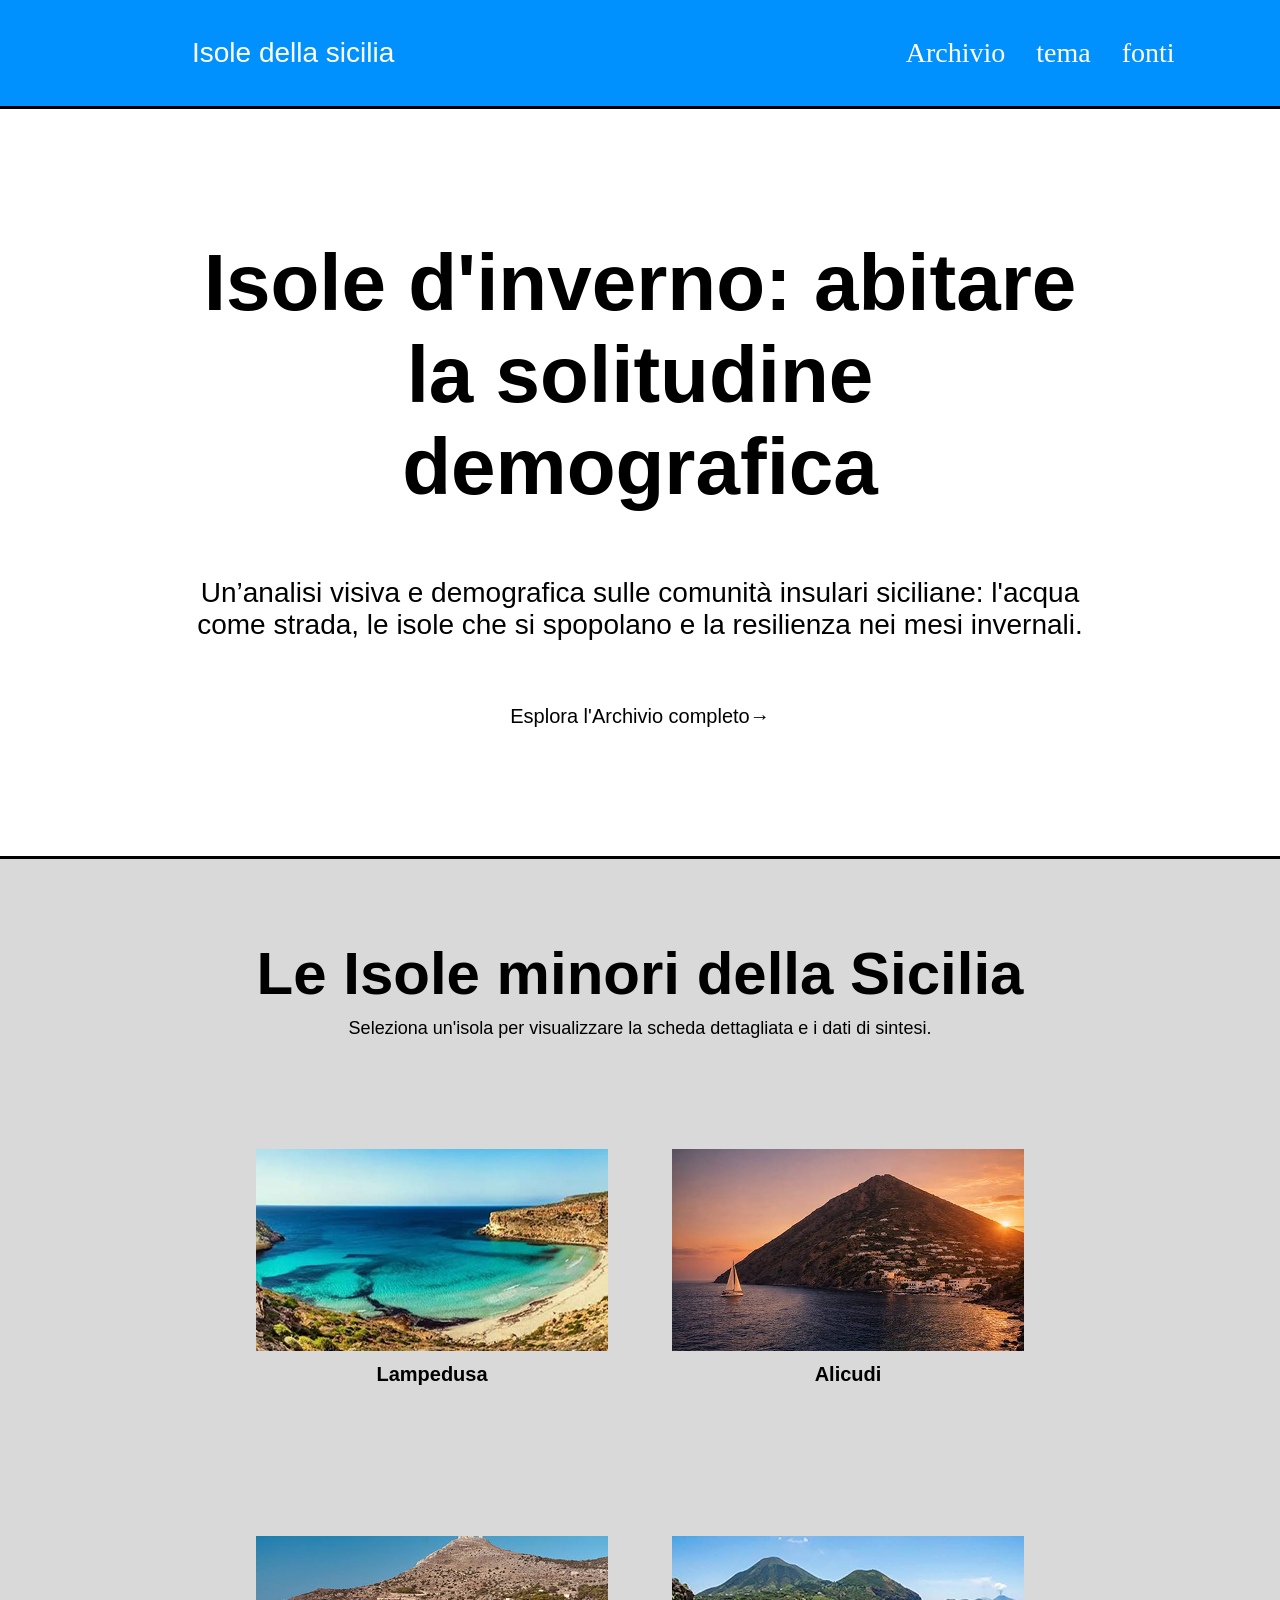
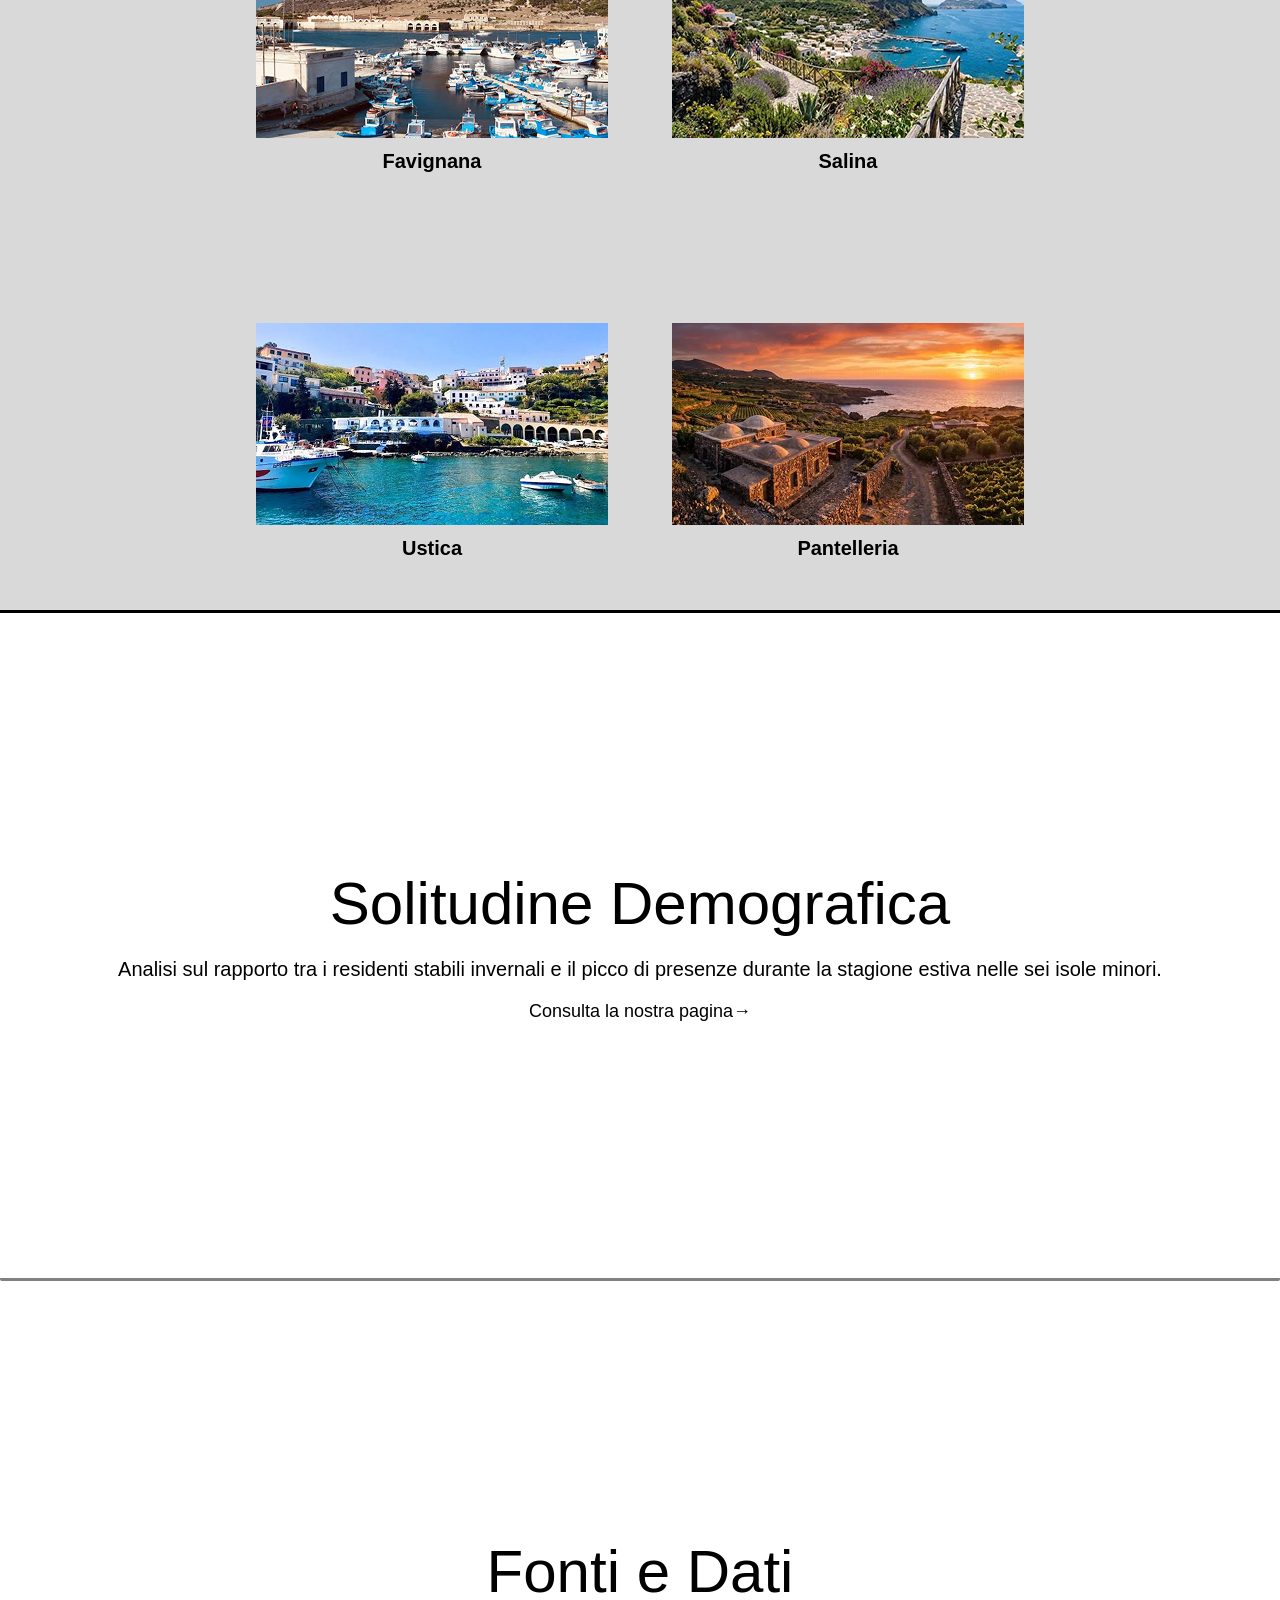
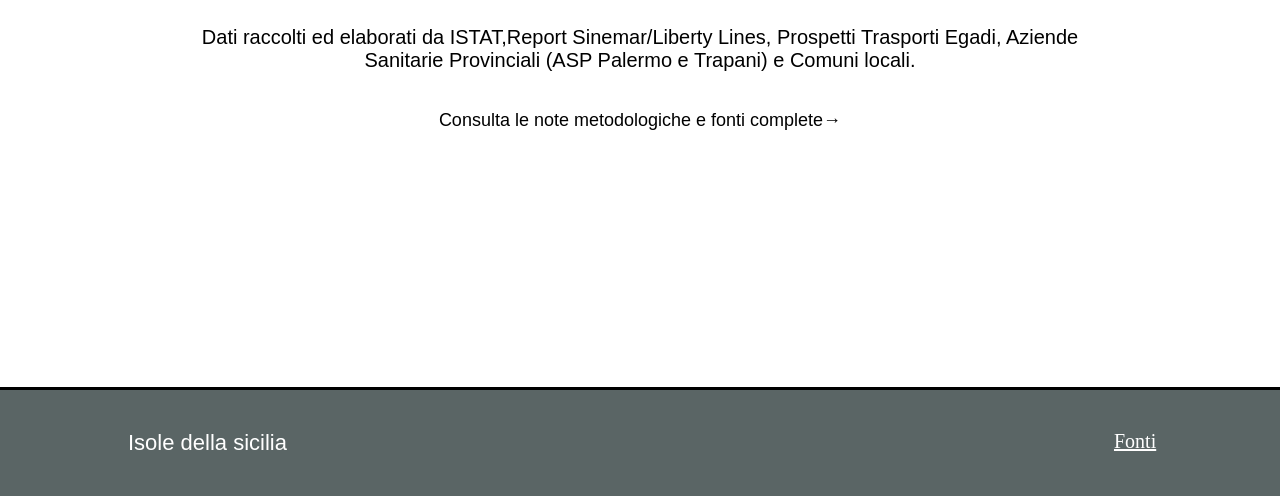
<file: index.html>
<!DOCTYPE html>
<html lang="it">
    <meta charset="utf-8">
    <meta name="viewport" content="width=device-width, initial-scale=1.0">
    <title>ARCHIVIO ISOLE</title>
    <link rel="stylesheet" href="style.css">
  </head> 
 <body>
     <header>
         <div class="contenitore">
             <div class="colonna">
                 <p class="nome-sito">Isole della sicilia</p>
                 <nav>
                     <ul>
                         <li><a href="archivio-isole.html">Archivio</a></li>
                         <li><a href="tema.html">tema</a></li>
                         <li><a href ="https://demo.istat.it/">fonti</a></li>
                     </ul>
                 </nav>
             </div>
         </div>
     </header>
     <main>
          <div id="HOME">
                   <section class="inizio">
                        <div class="scritte-iniziali">
                          <h1>Isole d'inverno: abitare la solitudine demografica</h1>
                          <p class="sottotitolo">Un’analisi visiva e demografica sulle comunità insulari siciliane: l'acqua come strada, le isole che si spopolano e la resilienza nei mesi invernali.</p>
                          <p class="link"><a href="archivio-isole.html">Esplora l'Archivio completo→</a></p>
                      </div>
                  </section>

                    <section class="isole-minori">

                      <div class="introduzione">
                          <h1>Le Isole minori della Sicilia</h1>
                          <p class="descrizione">Seleziona un'isola per visualizzare la scheda dettagliata e i dati di sintesi.</p>
                      </div>
                      <div class="riga-1">
                          <div class="lampedusa">
                             <div class="immagini-isole-home">
                                 <a href="lampedusa.html">
                                     <img src="immagini/lampedusa-3.png" alt="lampedusa-3">
                                 </a>
                             </div>
                              <p class="titoletti">Lampedusa</p>
                         </div>

                         <div class="alicudi">
                             <div class="immagini-isole-home">
                                <a href="alicudi.html">
                                 <img src="immagini/alicudi-3.png" alt="lampedusa-3">
                                </a>
                             </div>
                             <p class="titoletti">Alicudi</p>
                         </div>
                     </div>

                     <div class="riga-2">
                         <div class="favignana">
                              <div class="immagini-isole-home">
                                 <a href="favignana.html">
                                     <img src="immagini/favignana-3.png" alt="favignana-3">
                                 </a>
                             </div>
                               <p class="titoletti">Favignana</p>
                            </div>

                         <div class="salina">
                              <div class="immagini-isole-home">
                                 <a href="salina.html">
                                     <img src="immagini/salina-3.png" alt="salina-3"> 
                                 </a>
                                </div>
                             <p class="titoletti">Salina</p>
                         </div>
                     </div>

                     <div class="riga-3">
                         <div class="ustica">
                               <div class="immagini-isole-home">
                                 <a href="ustica.html">
                                     <img src="immagini/ustica-3.png" alt="ustica-3">
                                 </a>
                                </div>
                              <p class="titoletti">Ustica</p>
                         </div>

                         <div class="Pantelleria">
                              <div class="immagini-isole-home">
                                 <a href="pantelleria.html">
                                     <img src="immagini/pantelleria-3.png" alt="pantelleria-3">
                                 </a>
                             </div>
                              <p class="titoletti">Pantelleria</p>
                         </div>
                     </div>
                  </section>

                 <section class="parte-3">
                      <div class="solitud">
                          <p class="titolo">Solitudine Demografica</p>
                          <p class="descrizione">Analisi sul rapporto tra i residenti stabili invernali e il picco di presenze durante la stagione estiva nelle sei isole minori.</p>
                          <p class="link"><a href="tema.html">Consulta la nostra pagina→</a></p>
                      </div>
                 </section>

                 <section class="parte-4">
                     <div class="dati">
                         <p class="titolo">Fonti e Dati</p>
                         <p class="descrizione">Dati raccolti ed elaborati da ISTAT,Report Sinemar/Liberty Lines, Prospetti Trasporti Egadi,  Aziende Sanitarie Provinciali (ASP Palermo e Trapani) e Comuni locali.</p>
                         <p class="link"><a href="https://demo.istat.it/">Consulta le note metodologiche e fonti complete→</a></p>
                      </div>
                 </section>
             </div>
        </main>
        <footer>
         <div class="colonna">
              <p class="nome-sito">Isole della sicilia</p>
             <nav>
                 <ul>
                     <li><a href="https://demo.istat.it/">Fonti</a></li>
                 </ul>
              </nav>
         </div>
      </footer>
 </body>
</html>
</file>
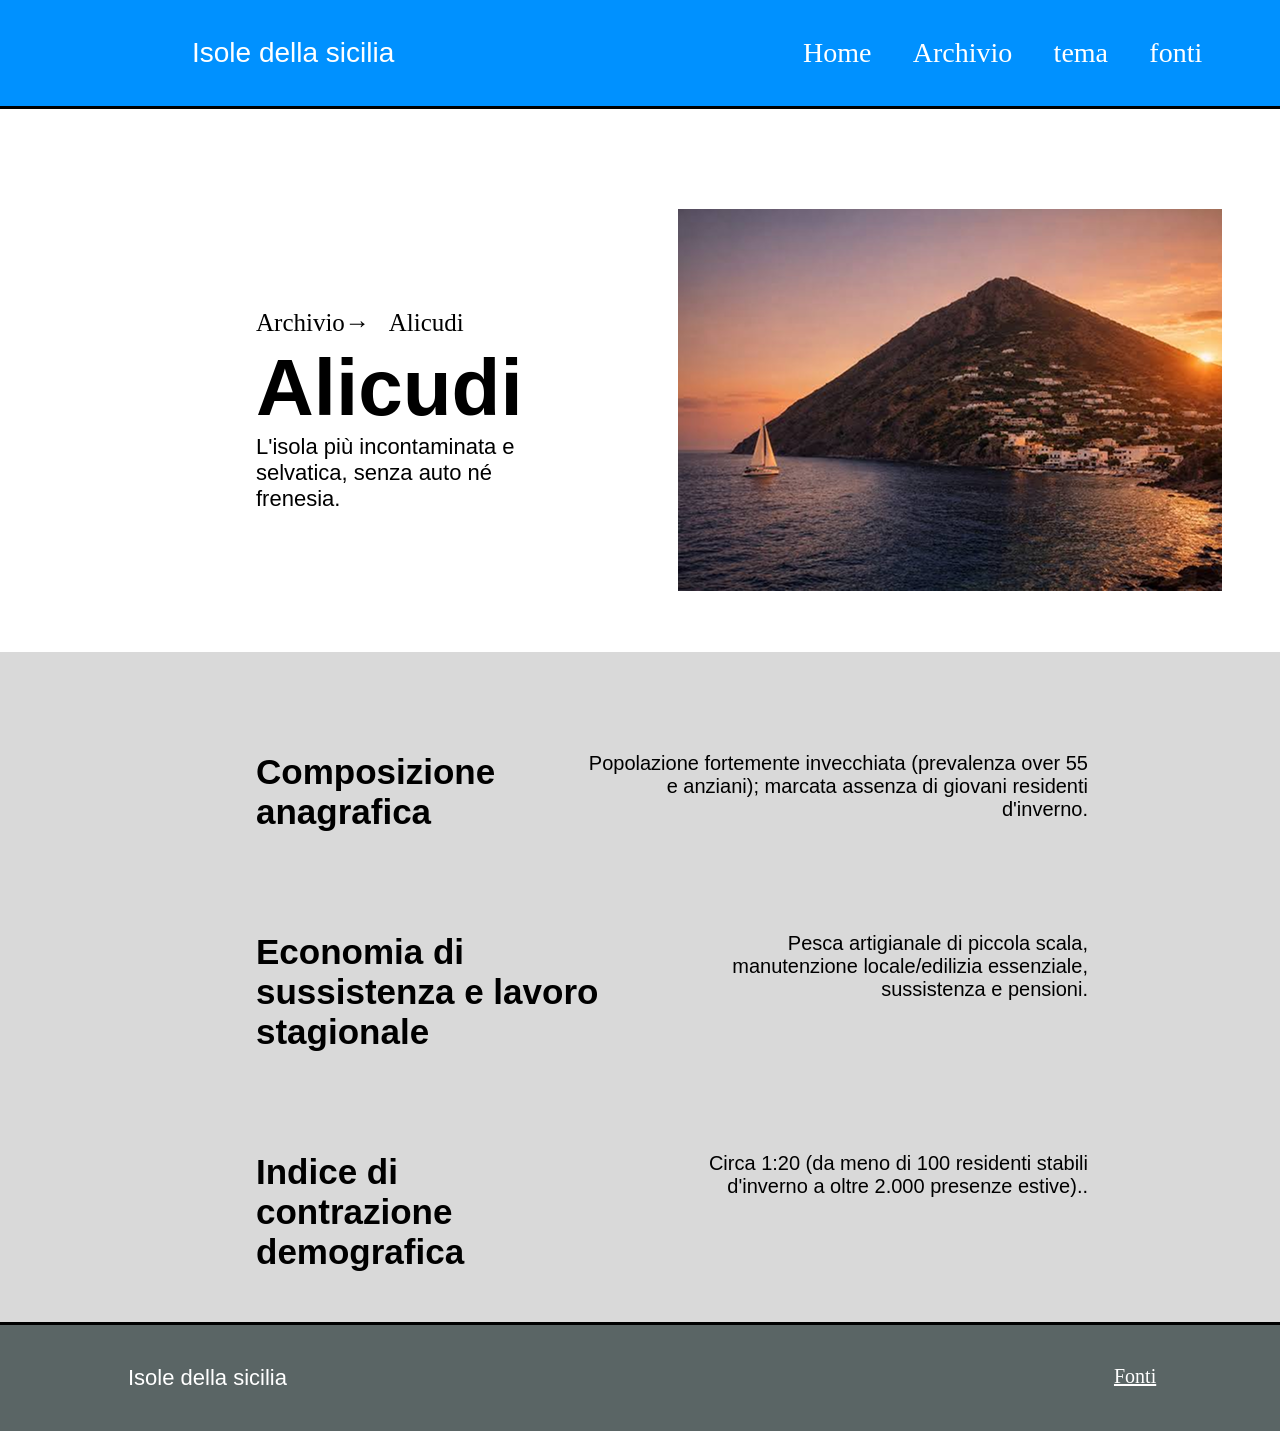
<file: alicudi.html>
<!DOCTYPE html>
<html>
  <head>
     <meta charset="utf-8">
     <meta name="viewport" content="width=device-width, initial-scale=1.0">
     <title> ISOLE DELLA SICILIA</title>
     <link rel="stylesheet" href="style.css">
  </head>
  <body>
     <header>
        <div class="contenitore">
         <div class="colonna">
             <p class="nome-sito">Isole della sicilia</p>
             
             <nav>
                 <ul>
                   <li><a href ="index.html">Home</a></li>
                     <li><a href="archivio-isole.html">Archivio</a></li>
                   <li><a href="tema.html">tema</a></li>
                   <li><a href ="https://demo.istat.it/">fonti</a></li>
                 </ul>
             </nav>
          </div>
       </div>
     </header>
     <main>
       <div id="isola-singola">
             <section class="apertura">
                <div class="colonna-sinistra">
                   <div class="sopra-titolo">
                       <nav class="briciole">
                         <ol>
                            <li><a href="archivio-isole.html">Archivio→</a></li>
                            <li>Alicudi</li>
                         </ol>
                       </nav>
                    </div>

                   <div class="scritte-iniziali">
                      <h1>Alicudi</h1>
                      <p class="intro">L'isola più incontaminata e selvatica, senza auto né frenesia.</p>
                   </div>
                </div>

                <div class="immagine">
                   <img src="immagini/alicudi-1.png" alt="alicudi-img">
                </div>
             </section>

            <section class="parte-due">

              <div class="sezione-2">
                 <h2>Composizione anagrafica</h2>
                 <p class="descrizione">Popolazione fortemente invecchiata (prevalenza over 55 e anziani); marcata assenza di giovani residenti d'inverno.</p>
              </div>
        
              <div class="sezione-3">
                 <h2>Economia di sussistenza e lavoro stagionale</h2>
                 <p class="descrizione"> Pesca artigianale di piccola scala, manutenzione locale/edilizia essenziale, sussistenza e pensioni.</p>
              </div>

              <div class="sezione-4">
                 <h2>Indice di contrazione demografica</h2>
                 <p class="descrizione">Circa 1:20 (da meno di 100 residenti stabili d'inverno a oltre 2.000 presenze estive)..</p>
              </div>
         
            </section>
       </div>      
     </main>
       <footer>
         <div class="colonna">
             <p class="nome-sito">
                 Isole della sicilia
             </p>
             <nav>
                 <ul>
                     
                     <li><a href="https://demo.istat.it/">Fonti</a></li>
                 </ul>
             </nav>
         </div>
     </footer>
  </body>  
</html>
</file>
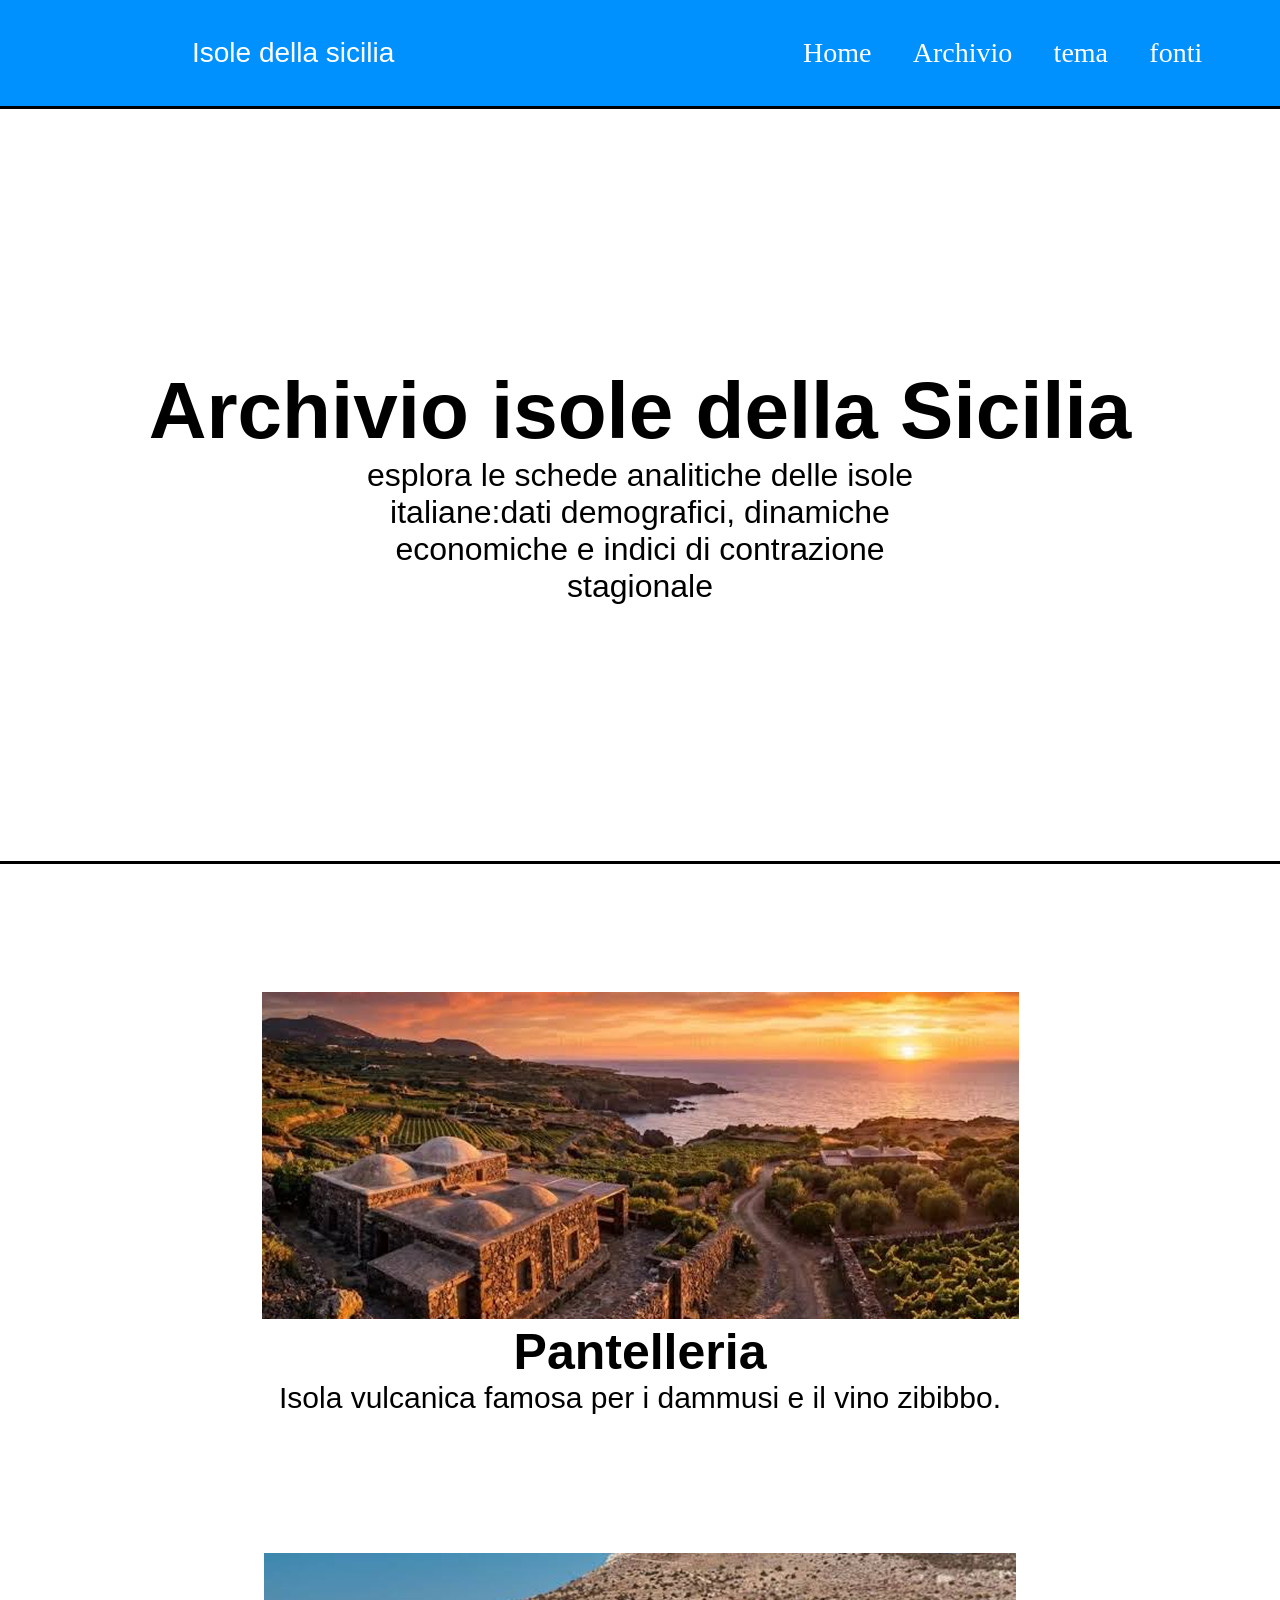
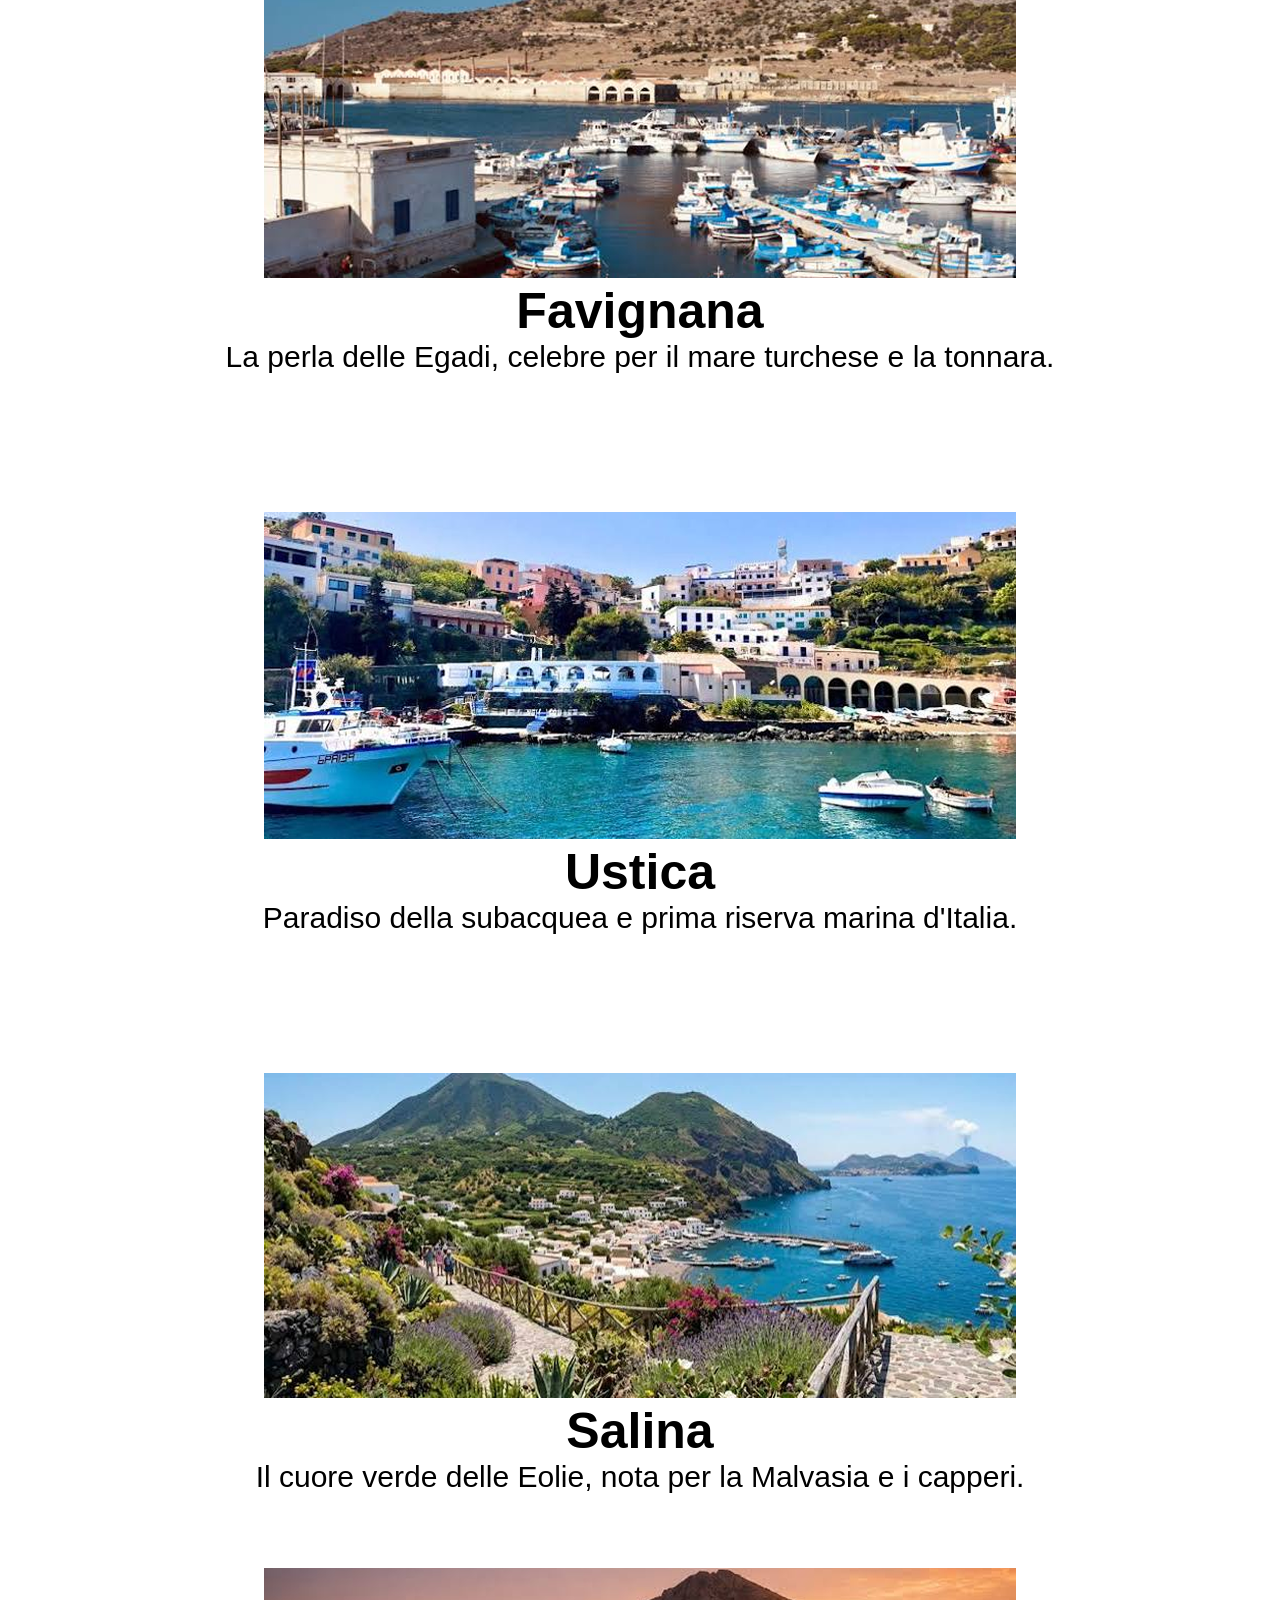
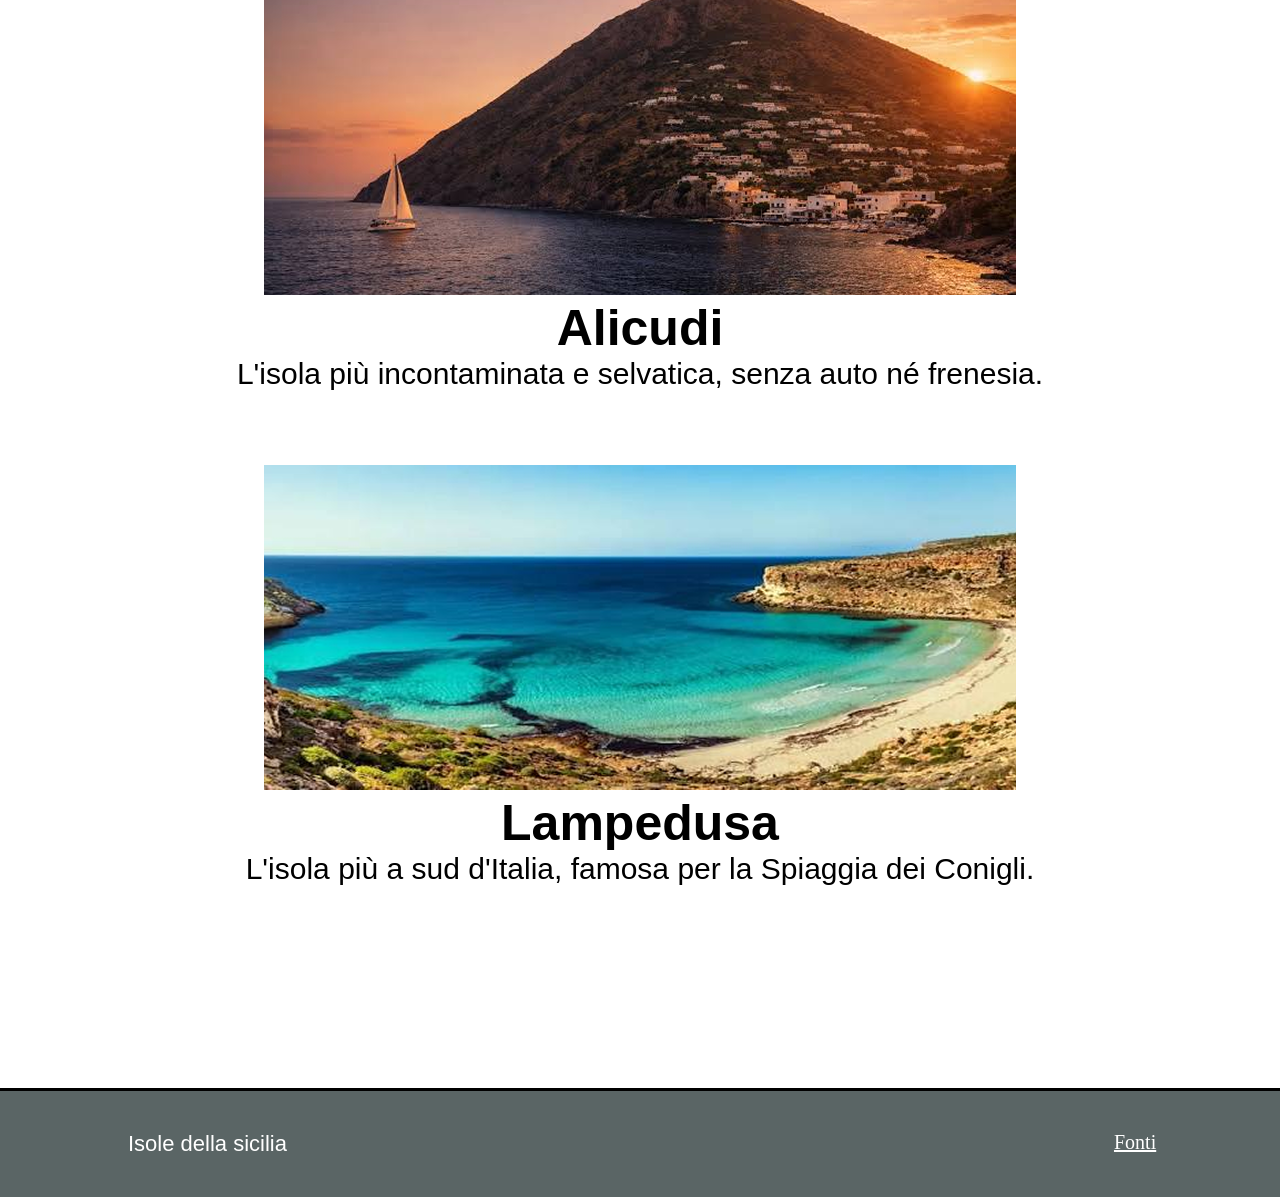
<file: archivio-isole.html>
<!DOCTYPE html>
<html lang="it">
    <meta charset="utf-8">
    <meta name="viewport" content="width=device-width, initial-scale=1.0">
    <title>ARCHIVIO ISOLE</title>
    <link rel="stylesheet" href="style.css">
  </head> 
   <body>
    <header>
        <div class="contenitore">
       <div class="colonna">
             <p class="nome-sito">Isole della sicilia</p>
             
             <nav>
                 <ul>
                   <li><a href ="index.html">Home</a></li>
                     <li><a href="archivio-isole.html">Archivio</a></li>
                   <li><a href="tema.html">tema</a></li>
                   <li><a href ="https://demo.istat.it/">fonti</a></li>
                 </ul>
             </nav>
          </div>
    </header>
  <main> 
    <div id="archivio">
      <section class="pagina-isole">
         <div class="scritte-iniziali">
             <h1>Archivio isole della Sicilia</h1>
             <p class="apertura">esplora le schede analitiche delle isole italiane:dati demografici, dinamiche economiche e indici di contrazione stagionale</p>
         </div>
         <div class="pantelleria">
             <div class="immagini-isole">
                 <a href ="pantelleria.html">
                     <img src="immagini/pantelleria.corretto.png" alt="img-pantelleria">
                 </a>
             </div>
             <h2>Pantelleria</h2>
             <p class="descrizioni">Isola vulcanica famosa per i dammusi e il vino zibibbo.</p>
          </div>
           <div class="favignana">
              <div class="immagini-isole">
                 <a href ="favignana.html">
                     <img src="immagini/favignana.corretto.png" alt="favignana">
                 </a>
              </div>
             <h2>Favignana</h2>
             <p class="descrizioni">La perla delle Egadi, celebre per il mare turchese e la tonnara.</p>
          </div>
          <div class="ustica">
              <div class="immagini-isole">
                 <a href="ustica.html">
                     <img src="immagini/ustica.corretto.png" alt="ustica">
                 </a>
              </div>
             <h2>Ustica</h2>
             <p class="descrizioni">Paradiso della subacquea e prima riserva marina d'Italia.</p>
          </div>
          <div class="salina">
             <div class="immagini-isole">
                 <a href="salina.html">
                     <img src="immagini/salina.corretto.png" alt="salina">
                 </a>
             </div>
             <h2>Salina</h2>
             <p class="descrizioni">Il cuore verde delle Eolie, nota per la Malvasia e i capperi.</p>
           </div> 
           <div class="Alicudi">
              <div class="immagini-isole">
                 <a href="alicudi.html">
                     <img src="immagini/alicudi.corretto.png" alt="Alicudi">
                 </a>
               </div>
             <h2>Alicudi</h2>
             <p class="descrizioni"> L'isola più incontaminata e selvatica, senza auto né frenesia.</p>
           </div>
           <div class="lampedusa">
               <div class="immagini-isole">
                 <a href ="lampedusa.html">
                     <img src="immagini/lampedusa.corretto.png" alt="lampedusa">
                 </a>
               </div>
             <h2>Lampedusa</h2>
             <p class="descrizioni">L'isola più a sud d'Italia, famosa per la Spiaggia dei Conigli.</p>
          </div>
     </section>
    </div>
  </main>
  <footer>
     <div class="colonna">
        <p class="nome-sito">Isole della sicilia</p>
        <nav>
            <ul>
                <li><a href="https://demo.istat.it/">Fonti</a></li>
            </ul>
        </nav>
      </div>
  </footer>
</body>
    
</html>
</file>
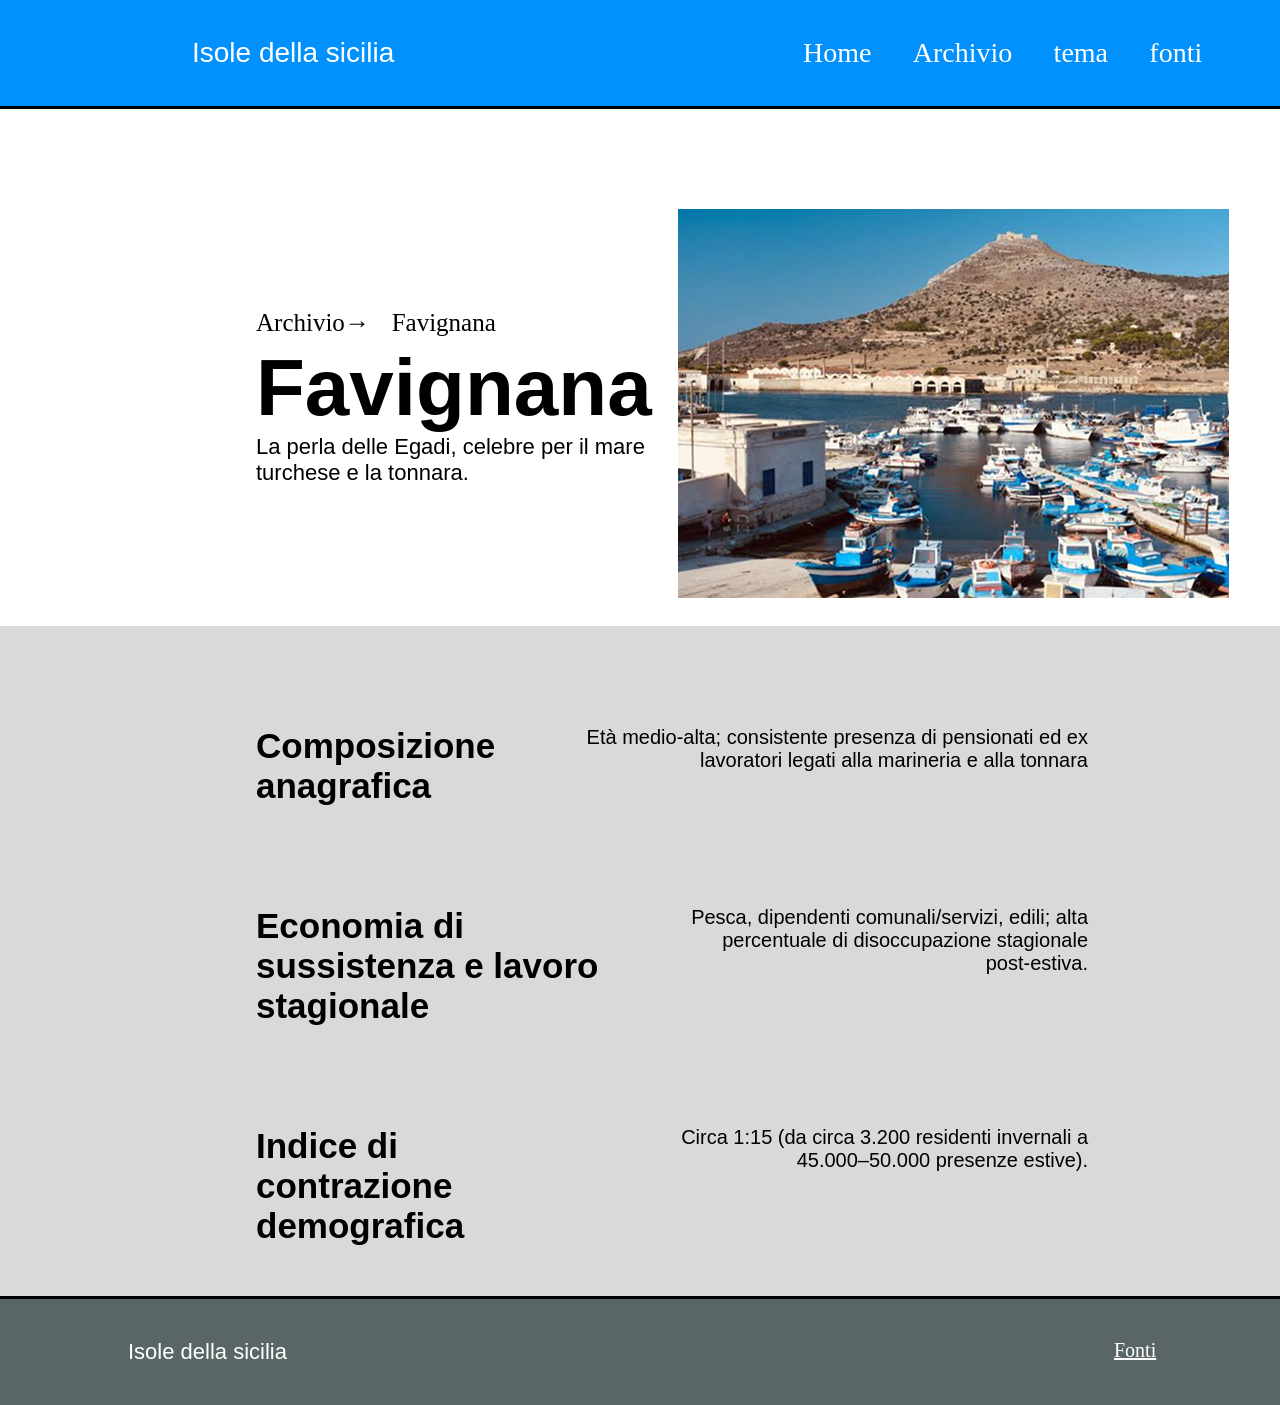
<file: favignana.html>
<!DOCTYPE html>
<html>
  <head>
     <meta charset="utf-8">
     <meta name="viewport" content="width=device-width, initial-scale=1.0">
     <title> ISOLE DELLA SICILIA</title>
     <link rel="stylesheet" href="style.css">
  </head>
  <body>
     <header>
        <div class="contenitore">
          <div class="colonna">
             <p class="nome-sito">Isole della sicilia</p>
             
             <nav>
                 <ul>
                   <li><a href ="index.html">Home</a></li>
                     <li><a href="archivio-isole.html">Archivio</a></li>
                   <li><a href="tema.html">tema</a></li>
                   <li><a href ="https://demo.istat.it/">fonti</a></li>
                 </ul>
             </nav>
          </div>
       </div>
     </header>
     <main>
       <div id="isola-singola">
            <section class="apertura">
                <div class="colonna-sinistra">
                   <div class="sopra-titolo">
                       <nav class="briciole">
                         <ol>
                            <li><a href="archivio-isole.html">Archivio→</a></li>
                            <li>Favignana</li>
                         </ol>
                       </nav>
                    </div>

                   <div class="scritte-iniziali">
                      <h1>Favignana</h1>
                      <p class="intro">La perla delle Egadi, celebre per il mare turchese e la tonnara.</p>
                   </div>
                </div>

               <div class="immagine">
                 <img src="immagini/favignana-1.png" alt="favignana-img">
              </div>
            </section>

            <section class="parte-due">

              <div class="sezione-2">
                 <h2>Composizione anagrafica</h2>
                 <p class="descrizione">Età medio-alta; consistente presenza di pensionati ed ex lavoratori legati alla marineria e alla tonnara</p>
              </div>
        
              <div class="sezione-3">
                 <h2>Economia di sussistenza e lavoro stagionale</h2>
                 <p class="descrizione"> Pesca, dipendenti comunali/servizi, edili; alta percentuale di disoccupazione stagionale post-estiva.</p>
              </div>

              <div class="sezione-4">
                 <h2>Indice di contrazione demografica</h2>
                 <p class="descrizione">Circa 1:15 (da circa 3.200 residenti invernali a 45.000–50.000 presenze estive).</p>
              </div>
         
            </section>
       </div>      
     </main>
       <footer>
         <div class="colonna">
             <p class="nome-sito">
                  Isole della sicilia
             </p>
             <nav>
                 <ul>
                     
                     <li><a href="https://demo.istat.it/">Fonti</a></li>
                 </ul>
             </nav>
         </div>
     </footer>
  </body>  
</html>
</file>
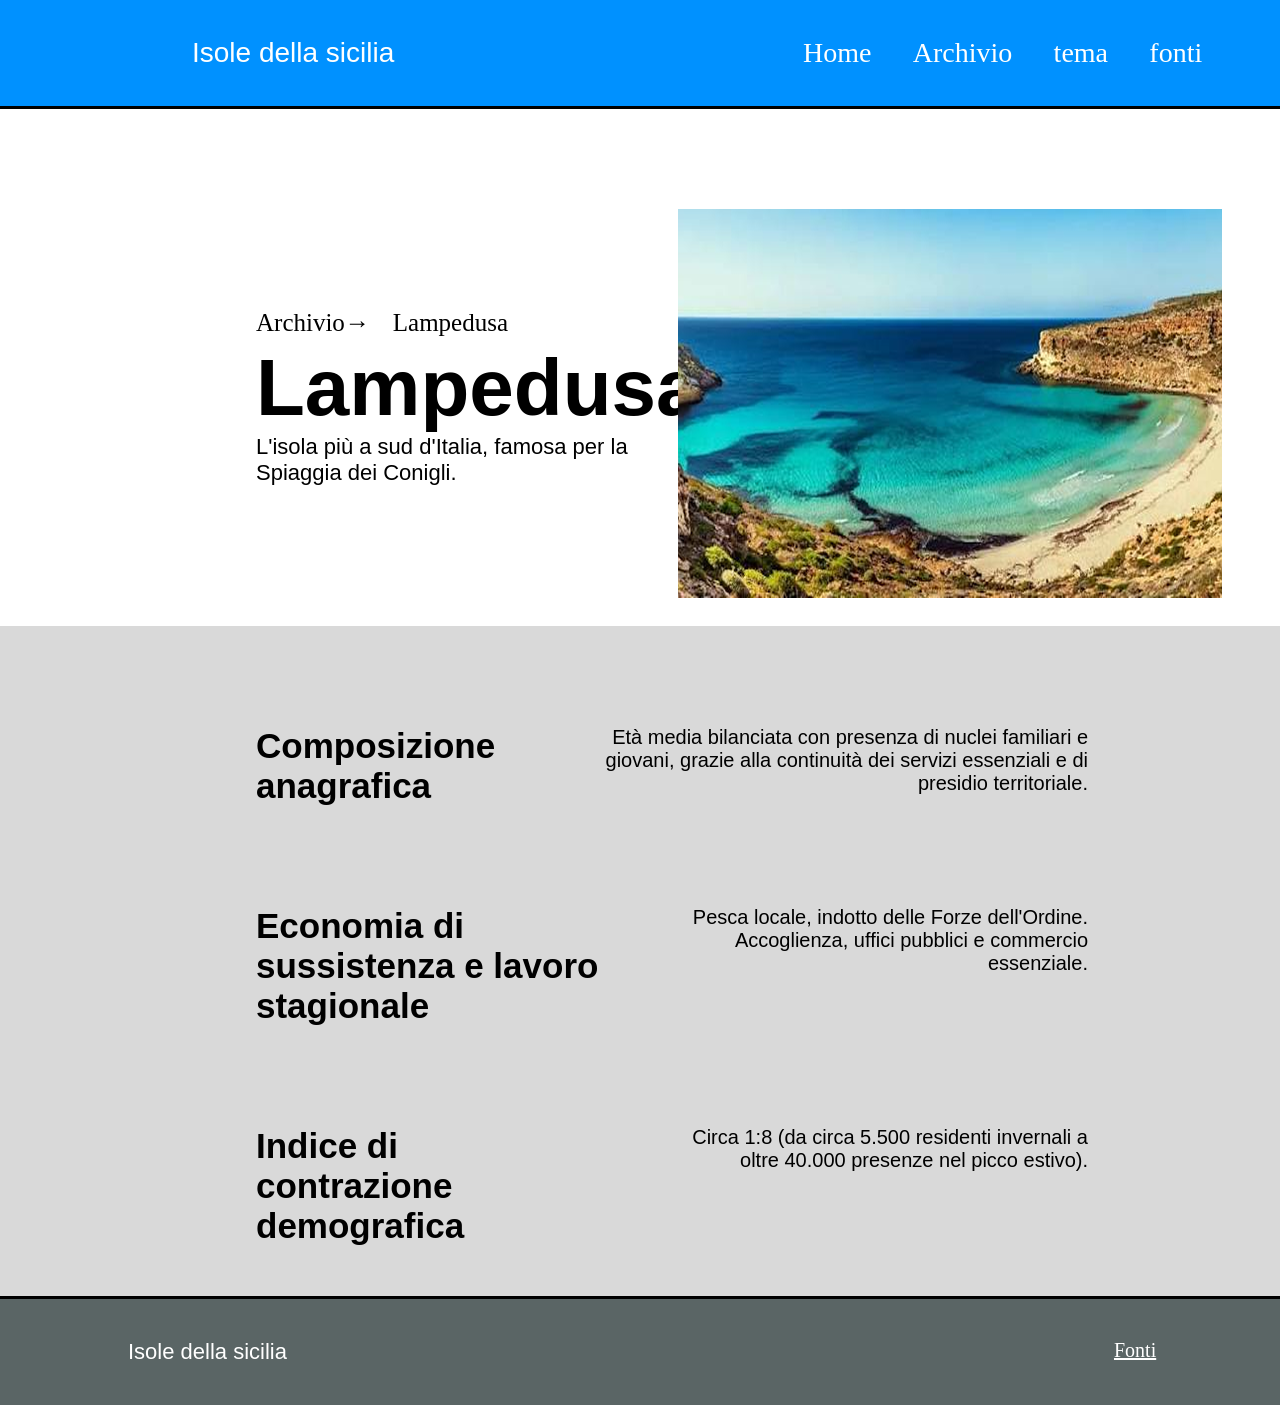
<file: lampedusa.html>
<!DOCTYPE html>
<html>
  <head>
     <meta charset="utf-8">
     <meta name="viewport" content="width=device-width, initial-scale=1.0">
     <title> ISOLE DELLA SICILIA</title>
     <link rel="stylesheet" href="style.css">
  </head>
  <body>
     <header>
        <div class="contenitore">
          <div class="colonna">
             <p class="nome-sito">Isole della sicilia</p>
             
             <nav>
                 <ul>
                   <li><a href ="index.html">Home</a></li>
                     <li><a href="archivio-isole.html">Archivio</a></li>
                   <li><a href="tema.html">tema</a></li>
                   <li><a href ="https://demo.istat.it/">fonti</a></li>
                 </ul>
             </nav>
          </div>
       </div>
     </header>
     <main>
       <div id="isola-singola">
            <section class="apertura">
                <div class="colonna-sinistra">
                   <div class="sopra-titolo">
                       <nav class="briciole">
                         <ol>
                            <li><a href="archivio-isole.html">Archivio→</a></li>
                            <li>Lampedusa</li>
                         </ol>
                       </nav>
                    </div>

                   <div class="scritte-iniziali">
                      <h1>Lampedusa</h1>
                      <p class="intro">L'isola più a sud d'Italia, famosa per la Spiaggia dei Conigli.</p>
                   </div>
                </div>

               <div class="immagine">
                 <img src="immagini/lampedusa-1.png" alt="lampedusa-img">
              </div>
            </section>

            <section class="parte-due">

              <div class="sezione-2">
                 <h2>Composizione anagrafica</h2>
                 <p class="descrizione">Età media bilanciata con presenza di nuclei familiari e giovani, grazie alla continuità dei servizi essenziali e di presidio territoriale.</p>
              </div>
        
              <div class="sezione-3">
                 <h2>Economia di sussistenza e lavoro stagionale</h2>
                 <p class="descrizione">Pesca locale, indotto delle Forze dell'Ordine. Accoglienza, uffici pubblici e commercio essenziale.</p>
              </div>

              <div class="sezione-4">
                 <h2>Indice di contrazione demografica</h2>
                 <p class="descrizione">Circa 1:8 (da circa 5.500 residenti invernali a oltre 40.000 presenze nel picco estivo).</p>
              </div>
         
            </section>
       </div>      
     </main>
       <footer>
         <div class="colonna">
             <p class="nome-sito">
                Isole della sicilia
             </p>
             <nav>
                 <ul>
                     <li><a href="https://demo.istat.it/">Fonti</a></li>
                 </ul>
             </nav>
         </div>
     </footer>
  </body>  
</html>
</file>
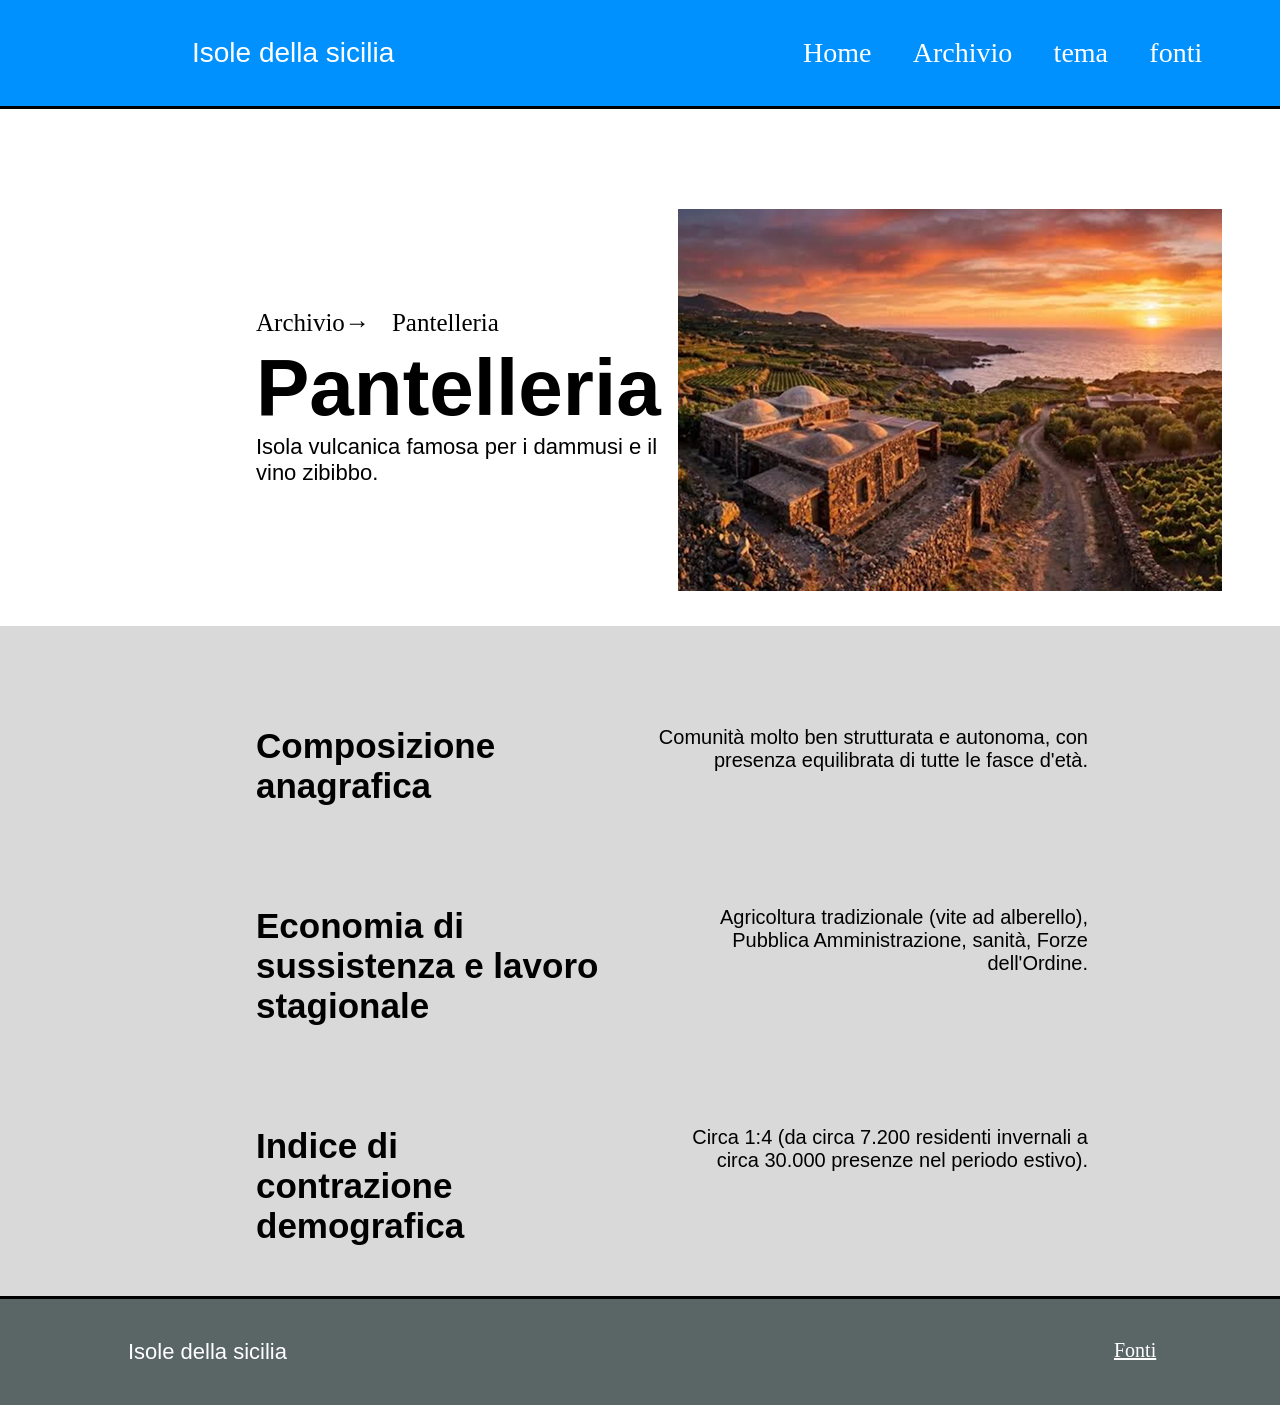
<file: pantelleria.html>
<!DOCTYPE html>
<html>
  <head>
     <meta charset="utf-8">
     <meta name="viewport" content="width=device-width, initial-scale=1.0">
     <title> ISOLE DELLA SICILIA</title>
     <link rel="stylesheet" href="style.css">
  </head>
  <body>
     <header>
        <div class="contenitore">
          <div class="colonna">
             <p class="nome-sito">Isole della sicilia</p>
             
             <nav>
                 <ul>
                   <li><a href ="index.html">Home</a></li>
                     <li><a href="archivio-isole.html">Archivio</a></li>
                   <li><a href="tema.html">tema</a></li>
                   <li><a href ="https://demo.istat.it/">fonti</a></li>
                 </ul>
             </nav>
          </div>
       </div>
     </header>
     <main>
       <div id="isola-singola">
            <section class="apertura">
                <div class="colonna-sinistra">
                   <div class="sopra-titolo">
                       <nav class="briciole">
                         <ol>
                            <li><a href="archivio-isole.html">Archivio→</a></li>
                            <li>Pantelleria</li>
                         </ol>
                       </nav>
                    </div>

                   <div class="scritte-iniziali">
                      <h1>Pantelleria</h1>
                      <p class="intro">Isola vulcanica famosa per i dammusi e il vino zibibbo.</p>
                   </div>
                </div>

                <div class="immagine">
                   <img src="immagini/pantelleria-1.png" alt="pantelleria-img">
                </div>
             </section>

            <section class="parte-due">

              <div class="sezione-2">
                 <h2>Composizione anagrafica</h2>
                 <p class="descrizione">Comunità molto ben strutturata e autonoma, con presenza equilibrata di tutte le fasce d'età.</p>
              </div>
        
              <div class="sezione-3">
                 <h2>Economia di sussistenza e lavoro stagionale</h2>
                 <p class="descrizione"> Agricoltura tradizionale (vite ad alberello), Pubblica Amministrazione, sanità, Forze dell'Ordine.</p>
              </div>

              <div class="sezione-4">
                 <h2>Indice di contrazione demografica</h2>
                 <p class="descrizione">Circa 1:4 (da circa 7.200 residenti invernali a circa 30.000 presenze nel periodo estivo).</p>
              </div>
         
            </section>
       </div>      
     </main>
       <footer>
         <div class="colonna">
             <p class="nome-sito">
                  Isole della sicilia
             </p>
             <nav>
                 <ul>
                     
                     <li><a href="https://demo.istat.it/">Fonti</a></li>
                 </ul>
             </nav>
         </div>
     </footer>
  </body>  
</html>
</file>
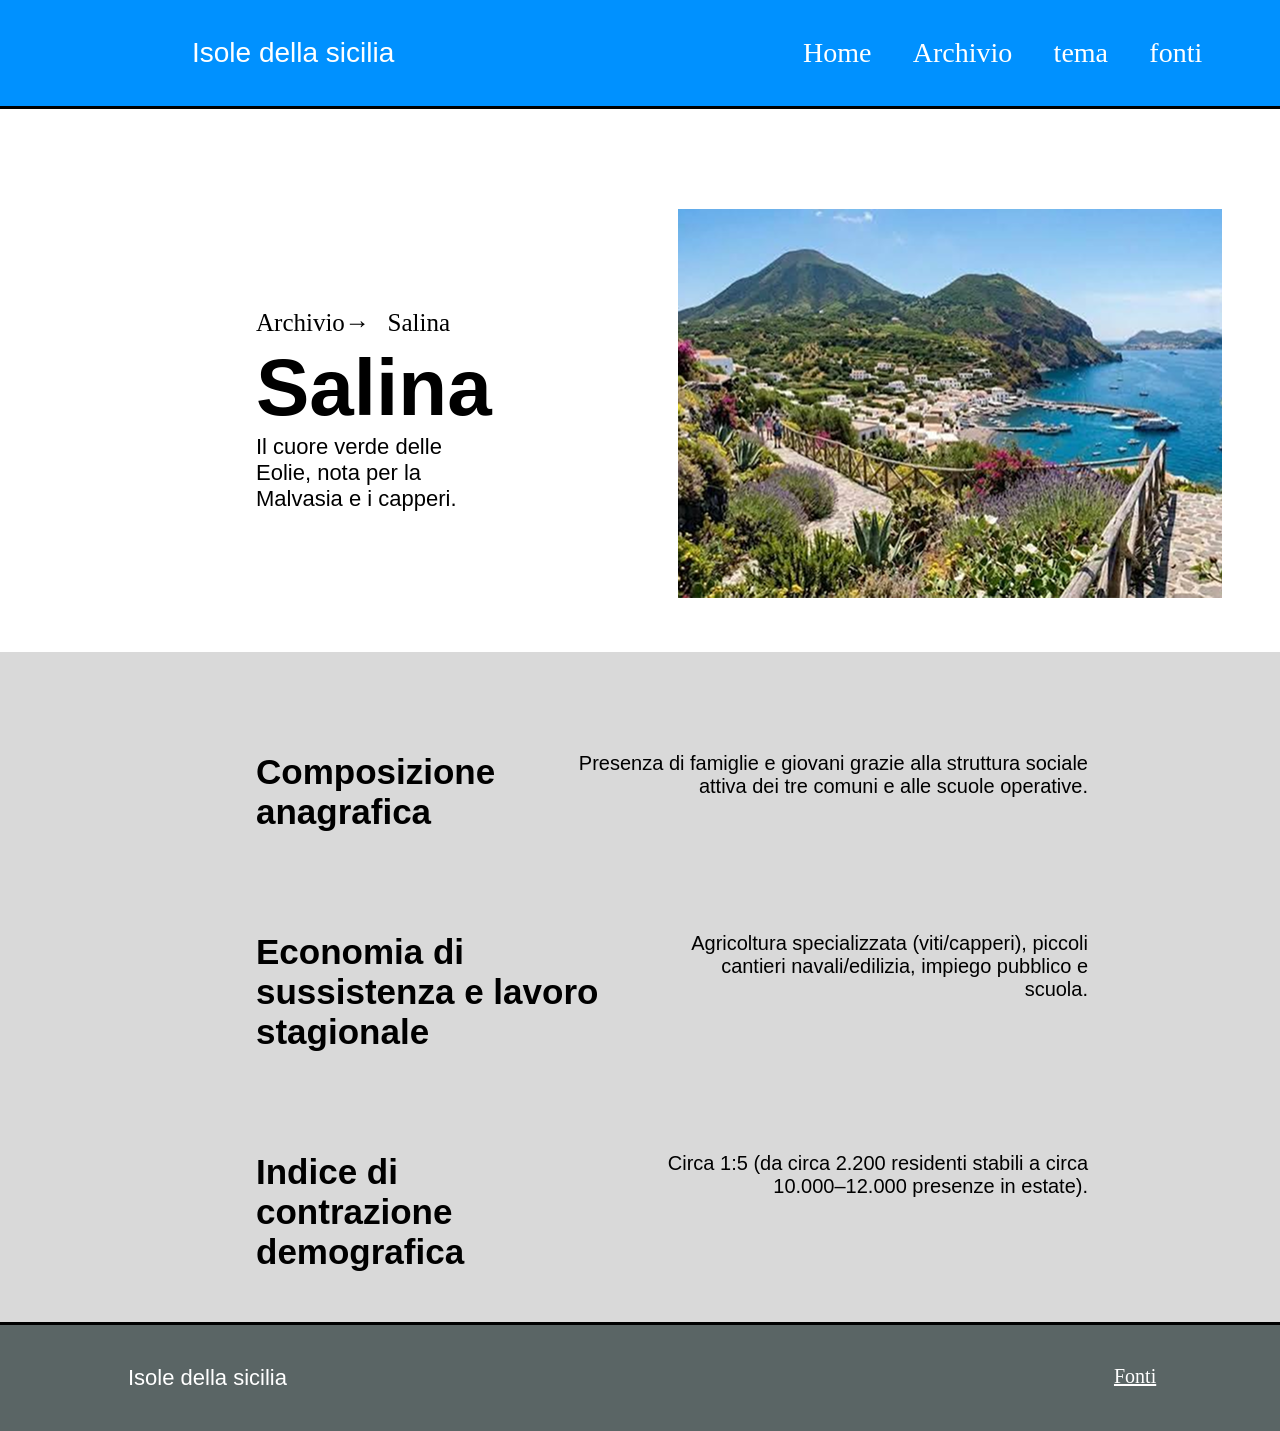
<file: salina.html>
<!DOCTYPE html>
<html>
  <head>
     <meta charset="utf-8">
     <meta name="viewport" content="width=device-width, initial-scale=1.0">
     <title> ISOLE DELLA SICILIA</title>
     <link rel="stylesheet" href="style.css">
  </head>
  <body>
     <header>
        <div class="contenitore">
          <div class="colonna">
             <p class="nome-sito">Isole della sicilia</p>
             
             <nav>
                 <ul>
                   <li><a href ="index.html">Home</a></li>
                     <li><a href="archivio-isole.html">Archivio</a></li>
                   <li><a href="tema.html">tema</a></li>
                   <li><a href ="https://demo.istat.it/">fonti</a></li>
                 </ul>
             </nav>
          </div>
       </div>
     </header>
     <main>
       <div id="isola-singola">
            <section class="apertura">
                <div class="colonna-sinistra">
                   <div class="sopra-titolo">
                       <nav class="briciole">
                         <ol>
                            <li><a href="archivio-isole.html">Archivio→</a></li>
                            <li>Salina</li>
                         </ol>
                       </nav>
                    </div>

                   <div class="scritte-iniziali">
                      <h1>Salina</h1>
                      <p class="intro">Il cuore verde delle Eolie, nota per la Malvasia e i capperi.</p>
                   </div>
                </div>

               <div class="immagine">
                 <img src="immagini/salina-1.png" alt="salina-img">
              </div>
            </section>

            <section class="parte-due">

              <div class="sezione-2">
                 <h2>Composizione anagrafica</h2>
                 <p class="descrizione"> Presenza di famiglie e giovani grazie alla struttura sociale attiva dei tre comuni e alle scuole operative.</p>
              </div>
        
              <div class="sezione-3">
                 <h2>Economia di sussistenza e lavoro stagionale</h2>
                 <p class="descrizione">Agricoltura specializzata (viti/capperi), piccoli cantieri navali/edilizia, impiego pubblico e scuola.</p>
              </div>

              <div class="sezione-4">
                 <h2>Indice di contrazione demografica</h2>
                 <p class="descrizione"> Circa 1:5 (da circa 2.200 residenti stabili a circa 10.000–12.000 presenze in estate).</p>
              </div>
         
            </section>
       </div>      
     </main>
       <footer>
         <div class="colonna">
             <p class="nome-sito">
                  Isole della sicilia
             </p>
             <nav>
                 <ul>
                    
                     <li><a href="https://demo.istat.it/">Fonti</a></li>
                 </ul>
             </nav>
         </div>
     </footer>
  </body>  
</html>
</file>
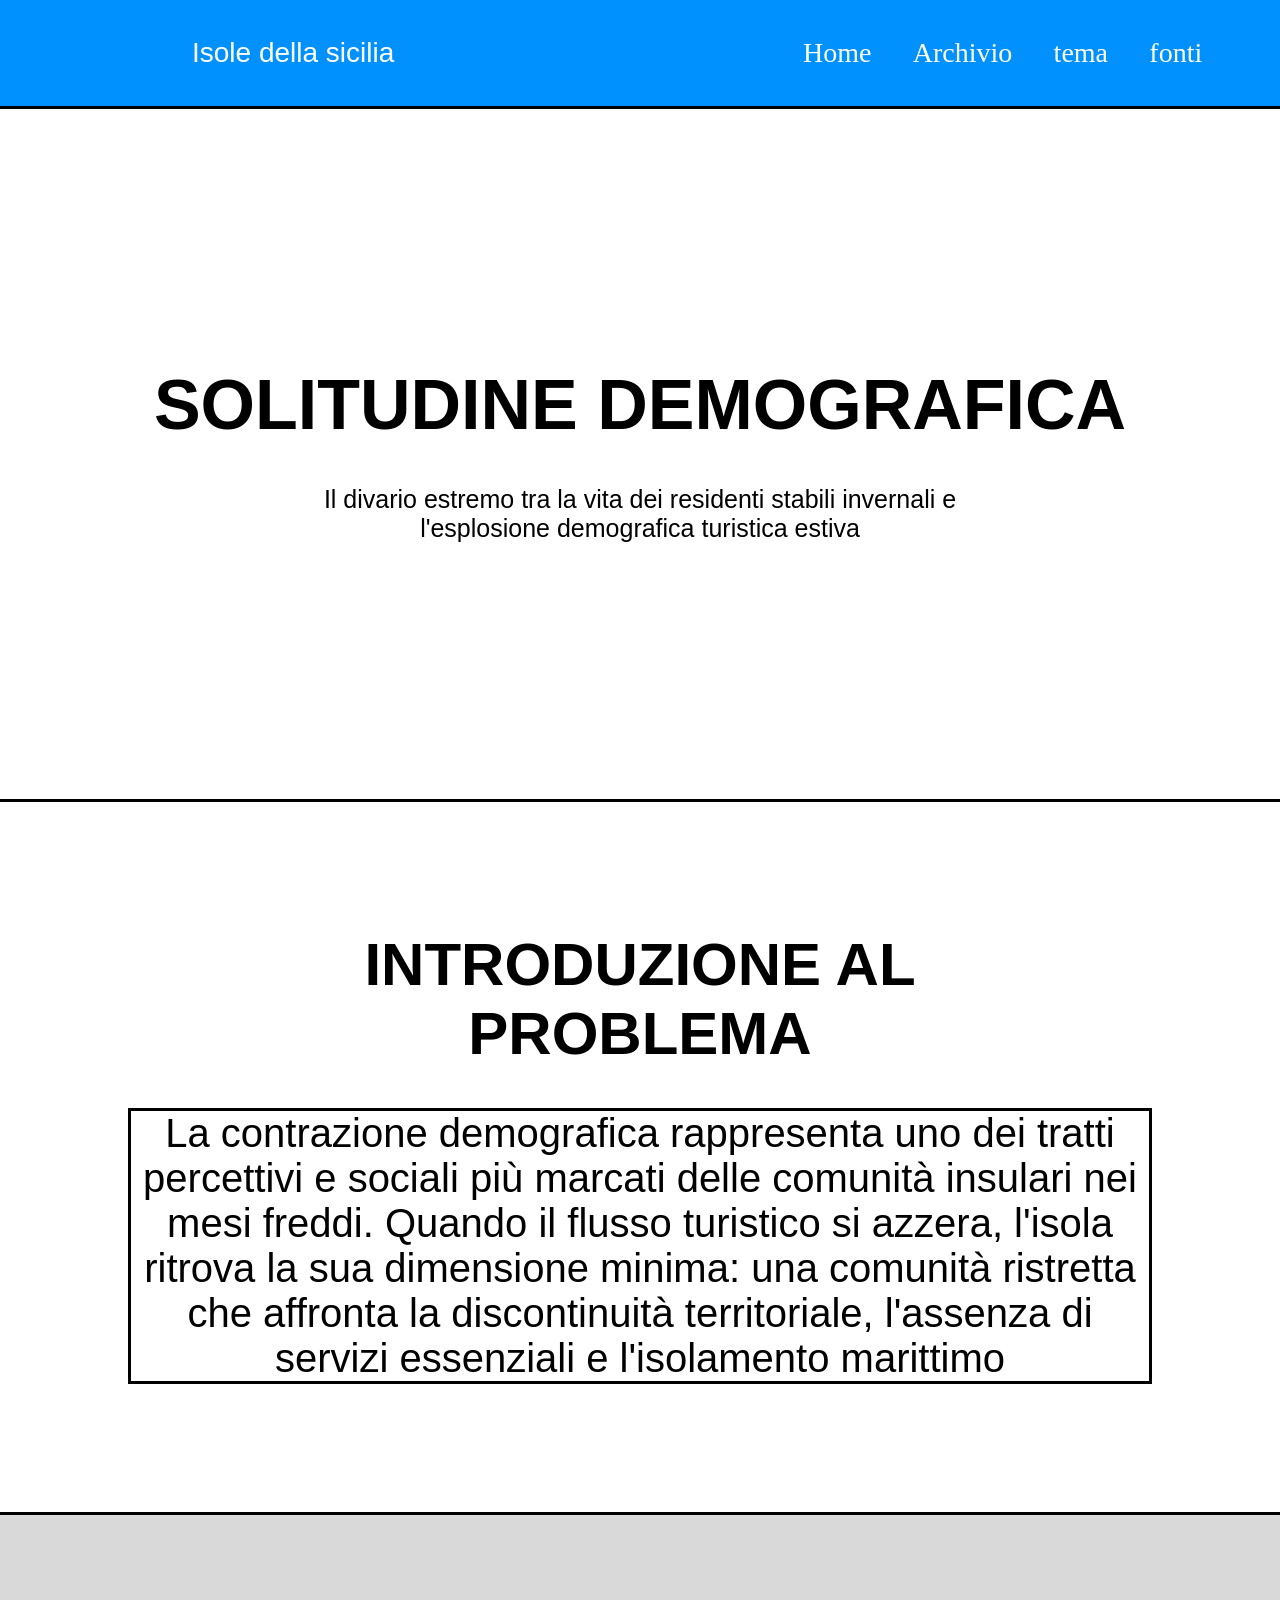
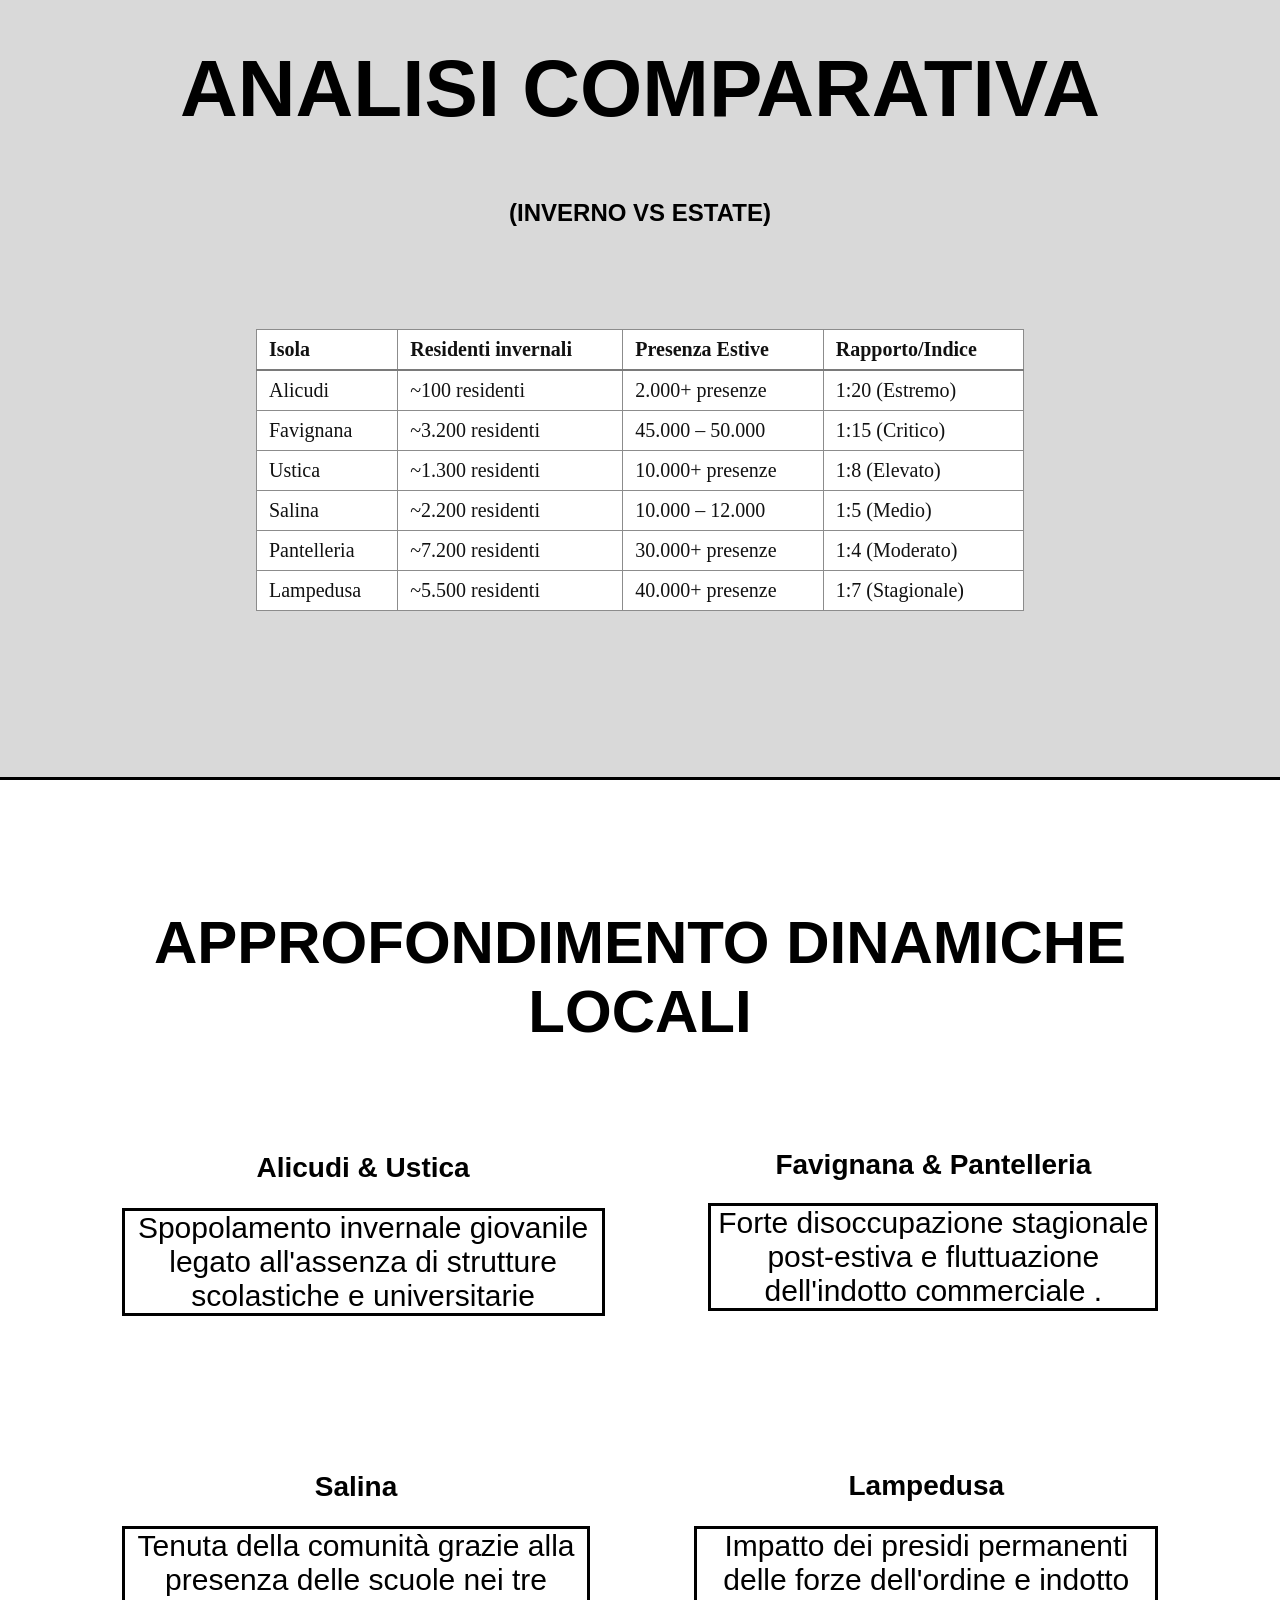
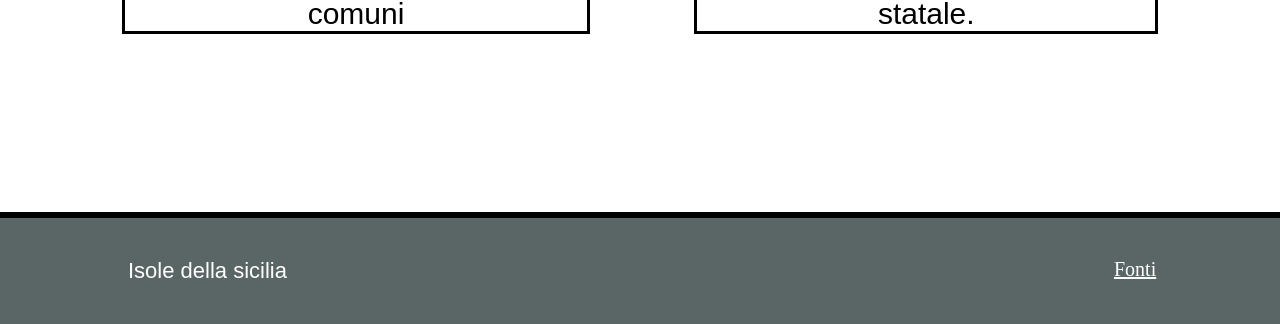
<file: tema.html>
<!DOCTYPE html>
<html lang="it">
    <meta charset="utf-8">
    <meta name="viewport" content="width=device-width, initial-scale=1.0">
    <title>ARCHIVIO ISOLE</title>
    <link rel="stylesheet" href="style.css">
  </head> 
 <body>
      <header>
         <div class="contenitore">
             <div class="colonna">
                 <p class="nome-sito">Isole della sicilia</p>
                 <nav>
                     <ul>
                         <li><a href ="index.html">Home</a></li>
                         <li><a href="archivio-isole.html">Archivio</a></li>
                         <li><a href="tema.html">tema</a></li>
                         <li><a href ="https://demo.istat.it/">fonti</a></li>
                     </ul>
                 </nav>
             </div>
         </div>
      </header>
      <main>
          <div id="tema">
             <section class="inizio">
                  <div class="scritte-iniziali">
                     <h1>SOLITUDINE DEMOGRAFICA</h1>
                     <p class="sottotitolo">Il divario estremo tra la vita dei residenti stabili invernali e l'esplosione demografica turistica estiva</p>
                  </div>
             </section>

             <section class="introduzione">
                 <div class="problema">
                     <h1>INTRODUZIONE AL PROBLEMA</h1>
                     <p class="descrizione">La contrazione demografica rappresenta uno dei tratti percettivi e sociali più marcati delle comunità insulari nei mesi freddi. Quando il flusso turistico si azzera, l'isola ritrova la sua dimensione minima: una comunità ristretta che affronta la discontinuità territoriale, l'assenza di servizi essenziali e l'isolamento marittimo</p>
                 </div>
             </section>

              <section class="analisi">
                 <div class="schema">
                     <h1>ANALISI COMPARATIVA</h1>
                     <h2>(INVERNO VS ESTATE)</h2>
                 </div>

                  <div class="attributi">
                      <table class="tabella-isole">
                         <thead>
                             <tr>
                                 <th>Isola</th>
                                  <th>Residenti invernali</th>
                                 <th>Presenza Estive</th>
                                 <th>Rapporto/Indice</th>
                             </tr>
                         </thead>
                         <tbody>
                             <tr>
                                 <td>Alicudi</td>
                                  <td>~100 residenti</td>
                                 <td>2.000+ presenze</td>
                                  <td class="indice-estremo">1:20 (Estremo)</td>
                             </tr>
                             <tr>
                                 <td>Favignana</td>
                                 <td>~3.200 residenti</td>
                                 <td>45.000 – 50.000</td>
                                 <td class="indice-critico">1:15 (Critico)</td>
                             </tr>
                             <tr>
                                 <td>Ustica</td>
                                 <td>~1.300 residenti</td>
                                 <td>10.000+ presenze</td>
                                 <td class="indice-elevato">1:8 (Elevato)</td>
                              </tr>
                              <tr>
                                  <td>Salina</td>
                                 <td>~2.200 residenti</td>
                                  <td>10.000 – 12.000</td>
                                  <td class="indice-medio">1:5 (Medio)</td>
                             </tr>
                              <tr>
                                  <td>Pantelleria</td>
                                  <td>~7.200 residenti</td>
                                   <td>30.000+ presenze</td>
                                   <td class="indice-moderato">1:4 (Moderato)</td>
                             </tr>
                               <tr>
                                    <td>Lampedusa</td>
                                  <td>~5.500 residenti</td>
                                    <td>40.000+ presenze</td>
                                    <td class="indice-stagionale">1:7 (Stagionale)</td>
                                </tr>
                         </tbody>
                      </table>
                   </div>
                </section>

                <section class="approfondimento">
                    <h1>APPROFONDIMENTO DINAMICHE LOCALI</h1>
                    <div class="riga-1">
                       <div class="alicudi-ustica">
                            <p class="titoletti">Alicudi & Ustica</p>
                            <p class="descrizione">Spopolamento invernale giovanile legato all'assenza di strutture scolastiche e universitarie</p>
                       </div>
                       <div class="favignana-pantelleria">
                            <p class="titoletti">Favignana & Pantelleria</p>
                            <p class="descrizione">Forte disoccupazione stagionale post-estiva e fluttuazione dell'indotto commerciale .</p>
                       </div>
                    </div>
                    <div class="riga-2">
                       <div class="salina">
                            <p class="titoletti">Salina</p>
                            <p class="descrizione">Tenuta della comunità grazie alla presenza delle scuole nei tre comuni</p>
                       </div>
                  
                       <div class="lampedusa">
                         <p class="titoletti">Lampedusa</p>
                          <p class="descrizione">Impatto dei presidi permanenti delle forze dell'ordine e indotto statale.</p>
                       </div>
                    </div>
                    
                </section>
         </div>
     </main>
     <footer>
         <div class="colonna">
              <p class="nome-sito">Isole della sicilia</p>
             <nav>
                 <ul>
                     <li><a href="https://demo.istat.it/">Fonti</a></li>
                 </ul>
              </nav>
         </div>
      </footer>
    </body>
</html>
</file>
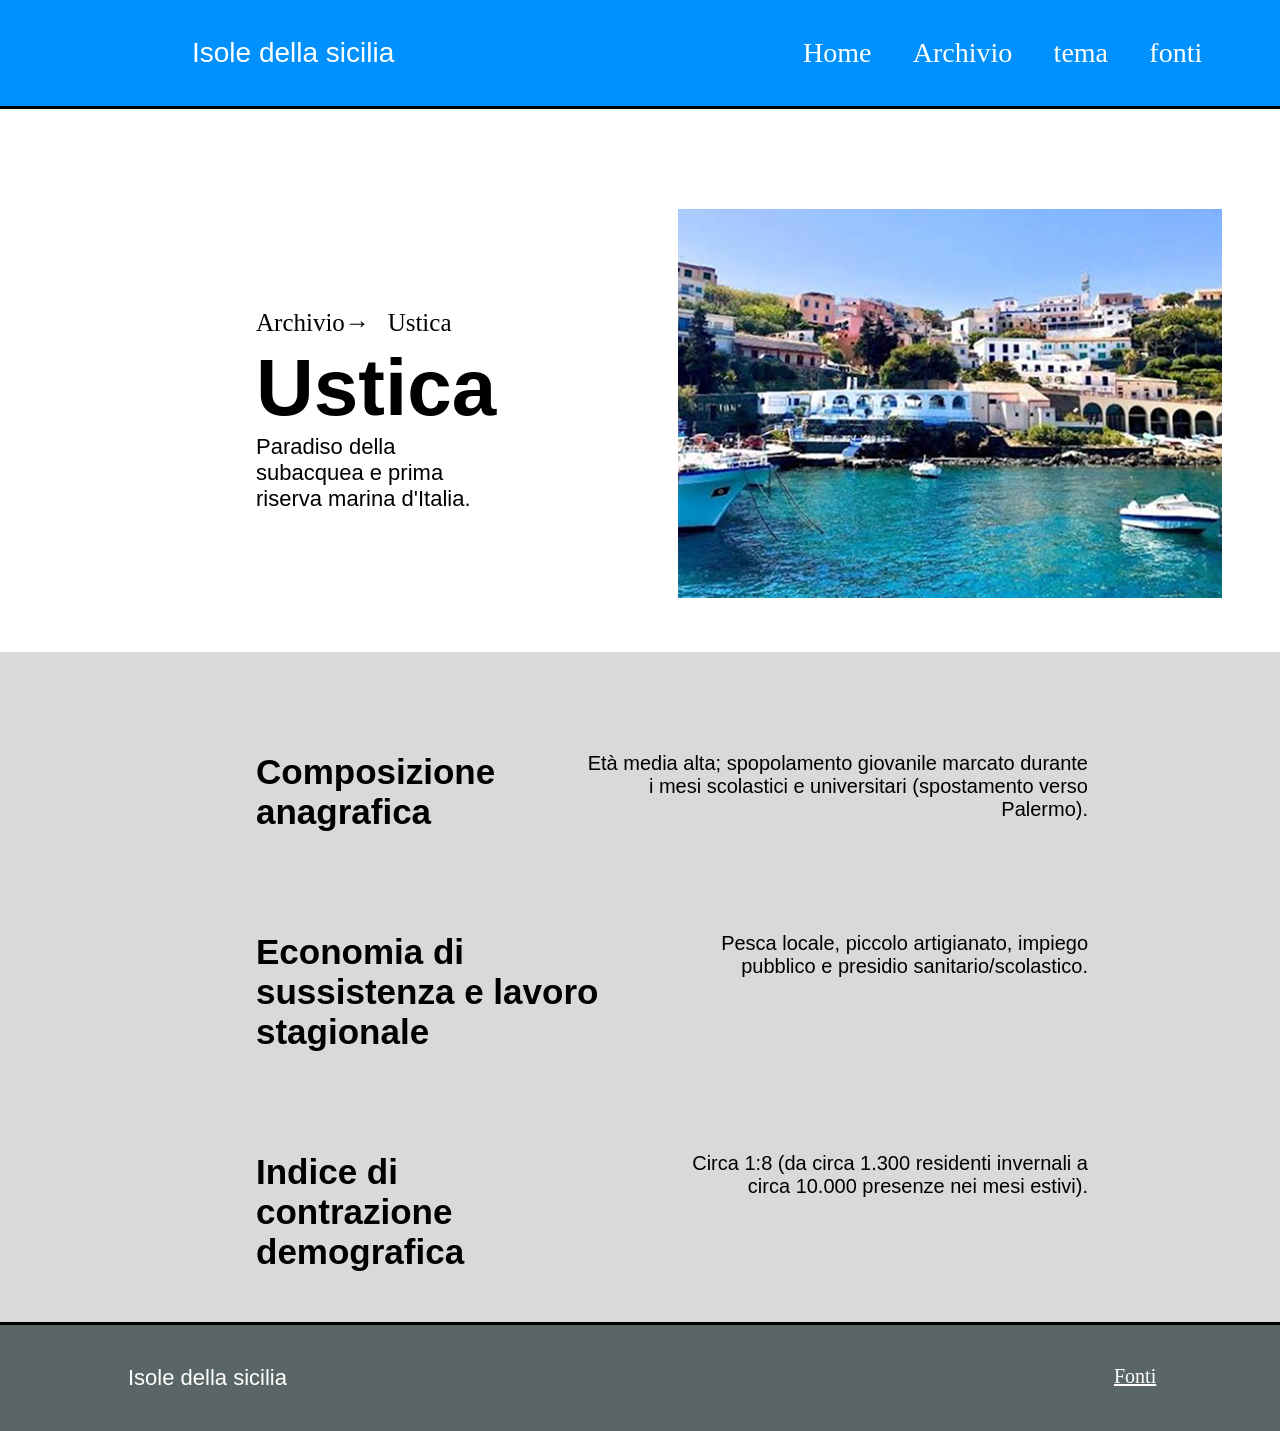
<file: ustica.html>
<!DOCTYPE html>
<html>
  <head>
     <meta charset="utf-8">
     <meta name="viewport" content="width=device-width, initial-scale=1.0">
     <title> ISOLE DELLA SICILIA</title>
     <link rel="stylesheet" href="style.css">
  </head>
  <body>
     <header>
        <div class="contenitore">
          <div class="colonna">
             <p class="nome-sito">Isole della sicilia</p>
             
             <nav>
                 <ul>
                   <li><a href ="index.html">Home</a></li>
                     <li><a href="archivio-isole.html">Archivio</a></li>
                   <li><a href="tema.html">tema</a></li>
                   <li><a href ="https://demo.istat.it/">fonti</a></li>
                 </ul>
             </nav>
          </div>
       </div>
     </header>
     <main>
       <div id="isola-singola">
            <section class="apertura">
                <div class="colonna-sinistra">
                   <div class="sopra-titolo">
                       <nav class="briciole">
                         <ol>
                            <li><a href="archivio-isole.html">Archivio→</a></li>
                            <li>Ustica</li>
                         </ol>
                       </nav>
                    </div>

                   <div class="scritte-iniziali">
                      <h1>Ustica</h1>
                      <p class="intro">Paradiso della subacquea e prima riserva marina d'Italia.</p>
                   </div>
                </div>

               <div class="immagine">
                 <img src="immagini/ustica-1.png" alt="ustica-img">
              </div>
            </section>

            <section class="parte-due">

              <div class="sezione-2">
                 <h2>Composizione anagrafica</h2>
                 <p class="descrizione"> Età media alta; spopolamento giovanile marcato durante i mesi scolastici e universitari (spostamento verso Palermo).</p>
              </div>
        
              <div class="sezione-3">
                 <h2>Economia di sussistenza e lavoro stagionale</h2>
                 <p class="descrizione">Pesca locale, piccolo artigianato, impiego pubblico e presidio sanitario/scolastico.</p>
              </div>

              <div class="sezione-4">
                 <h2>Indice di contrazione demografica</h2>
                 <p class="descrizione"> Circa 1:8 (da circa 1.300 residenti invernali a circa 10.000 presenze nei mesi estivi).</p>
              </div>
         
            </section>
       </div>      
     </main>
       <footer>
         <div class="colonna">
             <p class="nome-sito">
                  Isole della sicilia
             </p>
             <nav>
                 <ul>
                    
                     <li><a href="https://demo.istat.it/">Fonti</a></li>
                 </ul>
             </nav>
         </div>
     </footer>
  </body>  
</html>
</file>
<file: style.css>
* {
   box-sizing: border-box;
   margin: 0;
 padding: 0;
   
}

body {
    
    height:auto;
    text-align:center;
    display: flex;
    align-content: center;
    flex-direction: column;
    justify-content: center;
} 
 
h1  {
    font-family:Arial, Helvetica, sans-serif;
    font-size: 80px;
}
.apertura{
    font-size: 25px;
    flex-wrap: wrap;
    max-width: 100%;
    margin-left:10%;
    margin-right:10%;
}
h2 {
    font-family:Arial, Helvetica, sans-serif;
}

p {
    font-family:Arial, Helvetica, sans-serif;
}

body h1 h2 p {
    color: black;
}

h1{
    font-style: bold;
}
header .nome-sito {
    font-size: 28px;
    padding-left: auto;
    color: #ffffffff;
}

header li a{
    font-size: 20px;
    margin-right:10%;
    color: #ffffffff;
}
header .colonna {
 display: flex;
 justify-content: space-between;
 padding-left: 15%;
 padding-right: 5%;
 padding-top:1%;
 padding-bottom:1%;
 color: black;
}

header  nav ul  {
 display: flex;
 flex-wrap: nowrap;
 align-items: center;
 gap: 10%;
 margin-right: 0%;
 margin-left: -50%;
}
header .nome-sito a{
    color: #ffffffff;
}
header .contenitore {
    background-color: rgb(0, 145, 255);
    padding-bottom: 24px;
    padding-top: 24px;
    border-bottom: solid black;
}
header nav a{
    font-size: 28px;
    color: #ffffffff;
    padding-right:auto; 
   margin-left:auto;
   text-decoration: none;
}
ul{
    list-style-type: none;
}
#archivio .pagina-isole {
    padding-top: 10%;
    padding-bottom: 10%;
    display: flex;
    flex-direction: column;
    text-align: center;
}
#archivio .scritte-iniziali h1 {
    display: flex;
    text-align: center;
    flex-direction: column;
}

#archivio .scritte-iniziali{
   border-bottom: solid black
}
#archivio .scritte-iniziali .apertura {
    display: flex;
    text-align: center;
    font-size: 32px;
 flex-direction: column;
  padding-left:15%;
 padding-right:15%;
}
#archivio .scritte-iniziali .descrizioni{
 text-align: center;
 margin-top: 0px;
 font-size: 20px;
}

#archivio .pagina-isole .scritte-iniziali{
    padding-top: 10%;
    padding-bottom: 20%;
}
#archivio .pagina-isole .descrizioni{
 text-align: center;
 margin-top: 0px;
 margin-bottom: 10px;
 font-size: 30px;
}

#archivio .pagina-isole h2{
 text-align: center;
 margin-top: 0px;
 margin-bottom: 0px;
 font-size: 50px;
 margin-left: 0px;
}

#archivio .pagina-isole .immagini-isole{
    display: flex;
    text-align: center;
    align-content:center;
    flex-direction: column;
    margin-left: auto;
}
#archivio .immagini-isole {
    padding:0px
}
#archivio .immagini-isole{
    width: 100%;
    display: flex;
    align-content: center;
    flex-direction: column;
    justify-content: center;
    height: 100%;
    margin-left: auto;
    margin-bottom: 0px;
}

#archivio .pagina-isole .immagine-isole .pantelleria {
    padding:0px
}

#archivio .pantelleria{
    padding-top: 10%;
    padding-bottom: 5%;
}

#archivio .favignana{
    padding-top: 5%;
    padding-bottom: 5%;
}

#archivio .ustica{
   padding-top: 5%;
    padding-bottom: 5%;
}

#archivio .salina{
    padding-top: 5%;
    padding-bottom: 5%;
}

#archivio .alicudi{
 padding-top: 5%;
    padding-bottom: 5%;
}

#archivio .lampedusa{
 padding-top: 5%;
    padding-bottom: 5%;
}

footer {
   background-color: rgb(90, 101, 101);
   border-top: solid black;
}

footer .colonna{
 display: flex;
 justify-content: space-between;
 padding: 40px;
  padding-left: 10%;
 padding-right: 10%;
}
 
footer nav a{
    font-size: 20px;
    color: #ffffffff;
}

footer .nome-sito {
    font-size: 22px;
    color: #ffffffff;
}
footer .nome-sito a {
    font-size: 22px;
    color: #ffffffff;
}

footer  nav ul li{
    display: inline-block;
    justify-content: space-between;
    justify-content: center;
    margin-right:10%;
    margin-left:10%;
}

#isola-singola ul{
    list-style-type: none;
}

#isola-singola .sopra-titolo a{
    color: black;
    width: 100%;
    padding-right: 0px;
}
#isola-singola .sopra-titolo .briciole ol  {
    display: flex;
    gap:10%;
}
#isola-singola ol{
    list-style-type: none;
    align-items: baseline;
    text-decoration: none;
}
#isola-singola ol li a{
    list-style-type: none;
    align-items: baseline;
    text-decoration: none;
}
#isola-singola .apertura {
    padding-top: 100px;
    display: flex;
    margin-left: 20%;
    margin-right: 20%;
}
#isola-singola .colonna-sinistra {
    display: flex;
    flex-direction: column;
    gap:5px;
    align-items: flex-start;
}

#isola-singola .colonna-sinistra{
 display: flex;
 justify-content: space-between;
 padding-top:100px;
 padding-bottom:140px;
 color: black;
 max-width: 0px;
 position: relative;
}
#isola-singola .apertura h1 {
    font-size: 80px;
}
#isola-singola .apertura .intro {
    font-size: 22px;
    text-align: left;
}

#isola-singola .apertura .immagine img{
    display: flex;
    position:absolute;
    margin-left: 33%; 
    max-width: 100%;

}
#isola-singola .parte-due {
    padding-top: 50px;
    display: flex;
    align-content: center;
    flex-direction: column;
    padding-left:20%;
    padding-right:15%;
   
}

#isola-singola .parte-due{
 background-color: rgb(217,217,217);
}

#isola-singola .parte-due h2{
    text-align: left;
    font-size: 35px;
    flex-wrap: wrap;
    padding-right: 0%;
}
#isola-singola .parte-due .descrizione{
    text-align: right;
    font-size: 20px;
    flex-wrap: wrap;
    padding-right: 0%;
    padding-left: 10%;
}
#isola-singola .sezione-2 {
    display: flex;
 text-align: center;
 align-content: space-between;
 margin-top: 50px;
 margin-bottom: 50px;
 font-size: 20px;
}
#isola-singola .sezione-3 {
    display: flex;
 text-align: center;
 align-content: space-between;
 margin-top: 50px;
 margin-bottom: 50px;
 font-size: 20px;
}
#isola-singola .sezione-4 {
    display: flex;
 text-align: center;
 align-content: space-between;
 margin-top: 50px;
 margin-bottom: 50px;
 font-size: 20px;
}
#HOME .inizio{
    display: flex;
    flex-wrap: wrap;
    align-items: center;
    align-content: center;
    justify-content: center;
}
#HOME .inizio .scritte-iniziali{
    padding-top: 10%;
    padding-bottom:10%;
}
#HOME .inizio .scritte-iniziali h1 {
    font-size: 80px;
  padding-left:15%;
  padding-right:15%;
}
#HOME .inizio .scritte-iniziali .sottotitolo {
    font-size: 28px;
   width:100%;
   margin-left: auto;
   padding: 5%;
    padding-left:15%;
 padding-right:15%;
}

#HOME .inizio .scritte-iniziali .link a{
    color:black;
    text-decoration: none;
    font-size: 20px;
}

#HOME .isole-minori{
    background-color: rgb(217, 217, 217);
    border-top: solid black;
    border-bottom: solid black;
}
#HOME .isole-minori .introduzione h1{
 font-size: 60px;
 padding-bottom: 10px;
 padding-top: 80px;
}
#HOME .isole-minori .introduzione .descrizione{
 font-size: 18px;
 padding-bottom: 10px;
 
}
#HOME .immagini-isole-home{
    max-width: 100%;
}
#HOME   .titoletti {
    padding-top: 8px;
    font-size: 20px;
    font-weight: bold;
}
#HOME .riga-1 {
    padding-top: 100px;
    padding-bottom: 50px;
    display: flex;
    justify-content:  space-between;
    text-align: center;
    align-content: center;
    max-width: 100%;
    margin-left: 20%;
    margin-right: 20%;
}

#HOME .riga-2 {
    padding-top: 100px;
    padding-bottom: 50px;
    display: flex;
    justify-content:  space-between;
    text-align: center;
    align-content: center;
    max-width: 100%;
    margin-left: 20%;
    margin-right: 20%;
}

#HOME .riga-3 {
    padding-top: 100px;
    padding-bottom: 50px;
    display: flex;
    justify-content:  space-between;
    text-align: center;
    align-content: center;
    max-width: 100%;
    margin-left: 20%;
    margin-right: 20%;
}


#HOME .parte-3 .solitud {
padding-top: 20%;
padding-bottom: 20%;
border-bottom: solid gray;
border-radius: 2px;
}
#HOME .parte-3 .solitud .titolo {
font-size: 60px;
max-width: auto;
}
#HOME .parte-3 .solitud .descrizione {
    padding-top: 20px;
 font-size: 20px;
  max-width: auto;
 padding-bottom: 20px;
}
#HOME .parte-3 .solitud .link a{
    margin-left: 0%;
    color:black;
    text-decoration: none;
    font-size: 18px;
}
#HOME .parte-4 .dati {
 padding-top: 20%;
 padding-bottom: 20%;
 text-decoration:none;
}
#HOME .parte-4 .dati .titolo {
 font-size: 60px;
 margin-left: auto;
 max-width: 100%;
 color:black;
 text-decoration:none;
}
#HOME .parte-4 .dati .titolo{
    text-decoration: none;
}
#HOME .parte-4 .dati .descrizione {
    padding-top: 20px;
 font-size: 20px;
  max-width: 100%px;
 padding-left:15%;
 padding-right:15%;
 padding-bottom:3%;
 color:black;
    text-decoration: none;
}
#HOME .parte-4 .link  a {
    padding-top: 3%;
    margin-left: auto;
    font-size: 15px;
    color:black;
    text-decoration: none;
    font-size: 18px;
}

#tema .inizio .scritte-iniziali {
    padding-top: 20%;
    padding-bottom: 20%;
    padding-left: 5%;
    padding-right: 5%;
}

#tema .inizio .scritte-iniziali h1{
   font-size: 70px;
}
#tema .inizio .scritte-iniziali .sottotitolo{
   font-size: 25px;
   max-width: 100%;
   margin-left: 20%;
   margin-right: 20%;
   padding-top: 40px;
}
#tema .introduzione {
    border-top: solid black;
    border-bottom: solid black;
}
#tema .introduzione .problema h1 {
    font-size: 60px;
    padding-bottom: 40px;
  margin-left: 20%;
    margin-right: 20%;
}
#tema .introduzione .problema .descrizione{
    font-size: 40px;
    max-width: 100%;
    margin-left: 10%;
    margin-right: 10%;
    padding-top: 0px;
    border: solid black;
    text-align: center;
}
#tema .introduzione .problema{
    padding-top: 10%;
    padding-bottom: 10%;
   
}

#tema .analisi {
    padding-top: 10%;
    padding-bottom: 10%;
     background-color: rgb(217,217,217);
}

#tema .analisi .schema  {
    padding-bottom: 5%;
}
#tema .analisi .schema h1  {
    padding-bottom: 5%;
}
#tema .analisi .schema h2  {
    padding-bottom: 0%;
}


#tema .analisi .attributi {
  margin-left: 20%;
  margin-right: 20%;
  padding-top: 3%;
  padding-bottom: 3%;
  overflow-x: auto; /* evita che la tabella esca su schermi stretti */
}

#tema .analisi .attributi .tabella-isole {
  width: 100%;
  border-collapse: collapse; /* unisce i bordi in un'unica griglia continua */
  background-color: #ffffff;
  color: #111111;
  font-size: 20px;
  text-align: left;
  border: 1px solid #8c8c8c;
}

#tema .analisi .attributi .tabella-isole th,
#tema .analisi .attributi .tabella-isole td {
  padding: 8px 12px;
  border: 1px solid #8c8c8c;
}

#tema .analisi .attributi .tabella-isole thead th {
  font-weight: 700;
  border-bottom: 2px solid #7a7a7a;
}

#tema .analisi .attributi .tabella-isole thead th span {
  font-weight: 400;
}




#tema .approfondimento {
    padding-top: 10%;
    padding-bottom: 10%;
    border-top: solid black;
    border-bottom: solid black;
    display: flex;
    flex-direction: column;
    padding-left: 5%;
    padding-right: 5% ;
}

#tema .approfondimento h1{
    font-size: 60px;
}

#tema .approfondimento .riga-1{
   padding-top: 5%;
    padding-bottom: 5%;
    display: flex;
    justify-content:  space-between;
    text-align: center;
    align-content: center;
    max-width: 100%;
    margin-left: 5%;
    margin-right: 5%;
    gap: 10%;
}

#tema .approfondimento .riga-2{
   padding-top: 50px;
    padding-bottom: 50px;
    display: flex;
    justify-content:  space-between;
    text-align: center;
    align-content: center;
    max-width: 100%;
    margin-left: 5%;
    margin-right: 5%;
    gap: 10%;
}


#tema .approfondimento .riga-1 .titoletti{
    font-size: 28px;
    font-weight: bold;
    padding-top: 10%;
    padding-bottom: 5%;
}
#tema .approfondimento .riga-2 .titoletti{
    font-size: 28px;
    font-weight: bold;
       padding-top: 10%;
    padding-bottom: 5%;
}
#tema .approfondimento .riga-1 .descrizione{
    font-size: 30px;
    border: solid black;
    width: 100%;
    padding-top: 0%;
   
}
#tema .approfondimento .riga-2 .descrizione{
    font-size: 30px;
    border: solid black;
    width: 100%;
   
}



@media (max-width:600px) {
   
    #archivio .pagina-isole .scritte-iniziali .apertura{
        font-size: 24px;
        text-align: center;
        display: block;
        justify-content: center;
        padding-top: 20px;
    } 
    #archivio .scritte-iniziali h1 {
        font-size: 30px;
    }
    #archivio .scritte-iniziali .apertura{
        padding-bottom: 0px;
    }
    #archivio .pantelleria{
        margin-top: 20%;
    }
    #archivio .scritte-iniziali{
        padding-top: 0%;
    }

    #archivio .pagina-isole .immagini-isole {
        display: flex;
        align-content: center;
    }
    #archivio .pagina-isole h2  {
       font-size: 30px;
        padding-left: 10% ;
     padding-right: 10% ;
    }
     #archivio .pagina-isole .descrizioni  {
       font-size: 20px;
        padding-left: 10% ;
     padding-right: 10% ;
    }

    #archivio .pantelleria .immagini-isole img{
     padding-left: 10% ;
     padding-right: 10% ;
     max-width: 100%;
    }
    #archivio .favignana .immagini-isole img{
     padding-left: 10% ;
     padding-right: 10% ;
     max-width: 100%;
    }
    #archivio .ustica .immagini-isole img{
     padding-left: 10% ;
     padding-right: 10% ;
     max-width: 100%;
    }
    #archivio .salina .immagini-isole img{
     padding-left: 10% ;
     padding-right: 10% ;
     max-width: 100%;
    }
    #archivio .Alicudi .immagini-isole img{
     padding-left: 10% ;
     padding-right: 10% ;
     max-width: 100%;
    }
    #archivio .lampedusa .immagini-isole img{
     padding-left: 10% ;
     padding-right: 10% ;
     max-width: 100%;
    }
    #archivio .pantelleria{
     padding-top: 20px;
     padding-bottom: 35px;
    }

   #archivio .favignana{
     padding-top: 50px;
     padding-bottom: 55px;
   }

  #archivio .ustica{
     padding-top: 50px;
     padding-bottom: 75px;
    }

 #archivio .salina{
     padding-top: 50px;
     padding-bottom: 75px;
    } 

 #archivio .alicudi{
     padding-top: 50px;
     padding-bottom: 200px;
    }

 #archivio .lampedusa{
     padding-top:50px;
     padding-bottom: 50px;
    }

    header .contenitore  {
     background-color: rgb(0, 145, 255);
     padding-bottom: 10px;
     padding-top: 10px;
     border-bottom: solid black;
    }
    header {
        width: auto;
    }
    header nav a{
     font-size: 15px;
     color: #ffffffff;
    }
    
    header .colonna{
     display: flex;
     justify-content: space-between;
     padding: 20px;
    }
    header nav ul li a{
     display: inline-block;
     justify-content: space-between;
     padding-left: 0%;
    }
    
    header .colonna .nome-sito {
     font-size: 15px;
    }

    #archivio .pagina-isole {
    padding-top: 10px;
    }
    footer {
        width: auto;
    }
    footer nav a{
     font-size: 15px;
     color: #ffffffff;
    }
    
    footer .colonna{
     display: flex;
     justify-content: space-between;
     padding: 10%;
    }
    footer nav ul li a{
     display: inline-block;
     justify-content: space-between;
     padding-right: 50%;
     padding-left: 0%;
     font-size: 20px;
    }
    
    footer .colonna .nome-sito {
     font-size: 20px;
    }
    
    #isola-singola .apertura {
      display: flex;
      align-content: center;
      margin-left: 0%;
    }
    #isola-singola .sopra-titolo .briciole{
        font-size: 15px;
    
    }
    
   #isola-singola .colonna-sinistra{
      display: flex;
     justify-content: space-between;

     position: relative;
    }
    #isola-singola .colonna-sinistra .sopra-titolo .briciole ol li  {
     display: flex;
     text-align: left;
   
    }
    #isola-singola .colonna-sinistra{
        padding:10%;
    }
  #isola-singola .briciole li {
      display: flex;
   }

   #isola-singola .apertura h1 {
     font-size: 30px;
    }
   #isola-singola .apertura .intro {
     font-size: 12px;
     text-align: left;
    }
    #isola-singola .apertura .immagine img{
     display: flex;
     position:absolute; 
     max-width: 45%;
     margin-right: 5%;
     margin-left: 35%;
     margin-top: 5%;
    }
    
    #isola-singola .parte-due {
      padding-top: 50px;
     display: flex;
     align-content: center;
     flex-direction: column;
     padding-left:10%;
     padding-right:10%;
    }

    #isola-singola .parte-due h2{
     font-size: 20px;
     flex-wrap: wrap;
    }
   #isola-singola .parte-due .descrizione{
     text-align: right;
     font-size: 15px;
     flex-wrap: wrap;
    }

    #HOME .inizio .scritte-iniziali h1 {
        font-size: 28px;
        margin-left: 0%;
        margin-right: 0%;
    }
    
    #HOME .inizio .scritte-iniziali .sottotitolo {
        font-size: 18px;
    }
    #HOME .isole-minori .introduzione h1{
        font-size: 28px;
    }
    #HOME .riga-1 {
     display: flex;
     justify-content:  space-between;
     text-align: center;
      align-content: center;
     max-width: 100%;
     margin-left: 0%;
     margin-right: 0%;
    }
    #HOME .riga-2 {
     display: flex;
     justify-content:  space-between;
     text-align: center;
      align-content: center;
     max-width: 100%;
     margin-left: 0%;
     margin-right: 0%;
    }
    #HOME .riga-3 {
     display: flex;
     justify-content:  space-between;
     text-align: center;
      align-content: center;
     max-width: 100%;
     margin-left: 0%;
     margin-right: 0%;
    }


    #HOME .isole-minori .riga-1 .lampedusa .immagini-isole-home img {
     max-width: 90%;
    }

    #HOME .isole-minori .riga-1 .alicudi .immagini-isole-home img {
     max-width: 90%;
    }
    #HOME .isole-minori .riga-2 .favignana .immagini-isole-home img {
     max-width: 90%;
    }
    #HOME .isole-minori .riga-2 .salina .immagini-isole-home img {
     max-width: 90%;
    }
    #HOME .isole-minori .riga-3 .ustica .immagini-isole-home img {
     max-width: 90%;
    }
    #HOME .isole-minori .riga-3 .Pantelleria .immagini-isole-home img {
     max-width: 90%;
    }
    
    #tema .inizio .scritte-iniziali h1 {
        font-size: 28px;
    }
    #tema .inizio .scritte-iniziali .sottotitolo{
        font-size: 20px;
    }
    #tema .introduzione .problema h1 {
        font-size: 28px;
    }
    #tema .introduzione .problema .descrizione {
        font-size: 18px;
    }
    #tema .analisi .schema h1{
        font-size: 28px;
    }
    #tema .analisi .schema h2{
        font-size: 20px;
    }
    #tema .analisi .immagine-schema img{
        max-width: 90%;
    }
    #tema .approfondimento h1 {
        font-size: 28px;
    }

    #tema .approfondimento .riga-1  .titoletti{
        font-size: 20px;
    }
    #tema .approfondimento .riga-2  .titoletti{
        font-size: 20px;
    }
    #tema .approfondimento .riga-1  .descrizione{
        font-size: 19px;
    }
    #tema .approfondimento .riga-2  .descrizione{
        font-size: 19px;
    }
}
</file>
